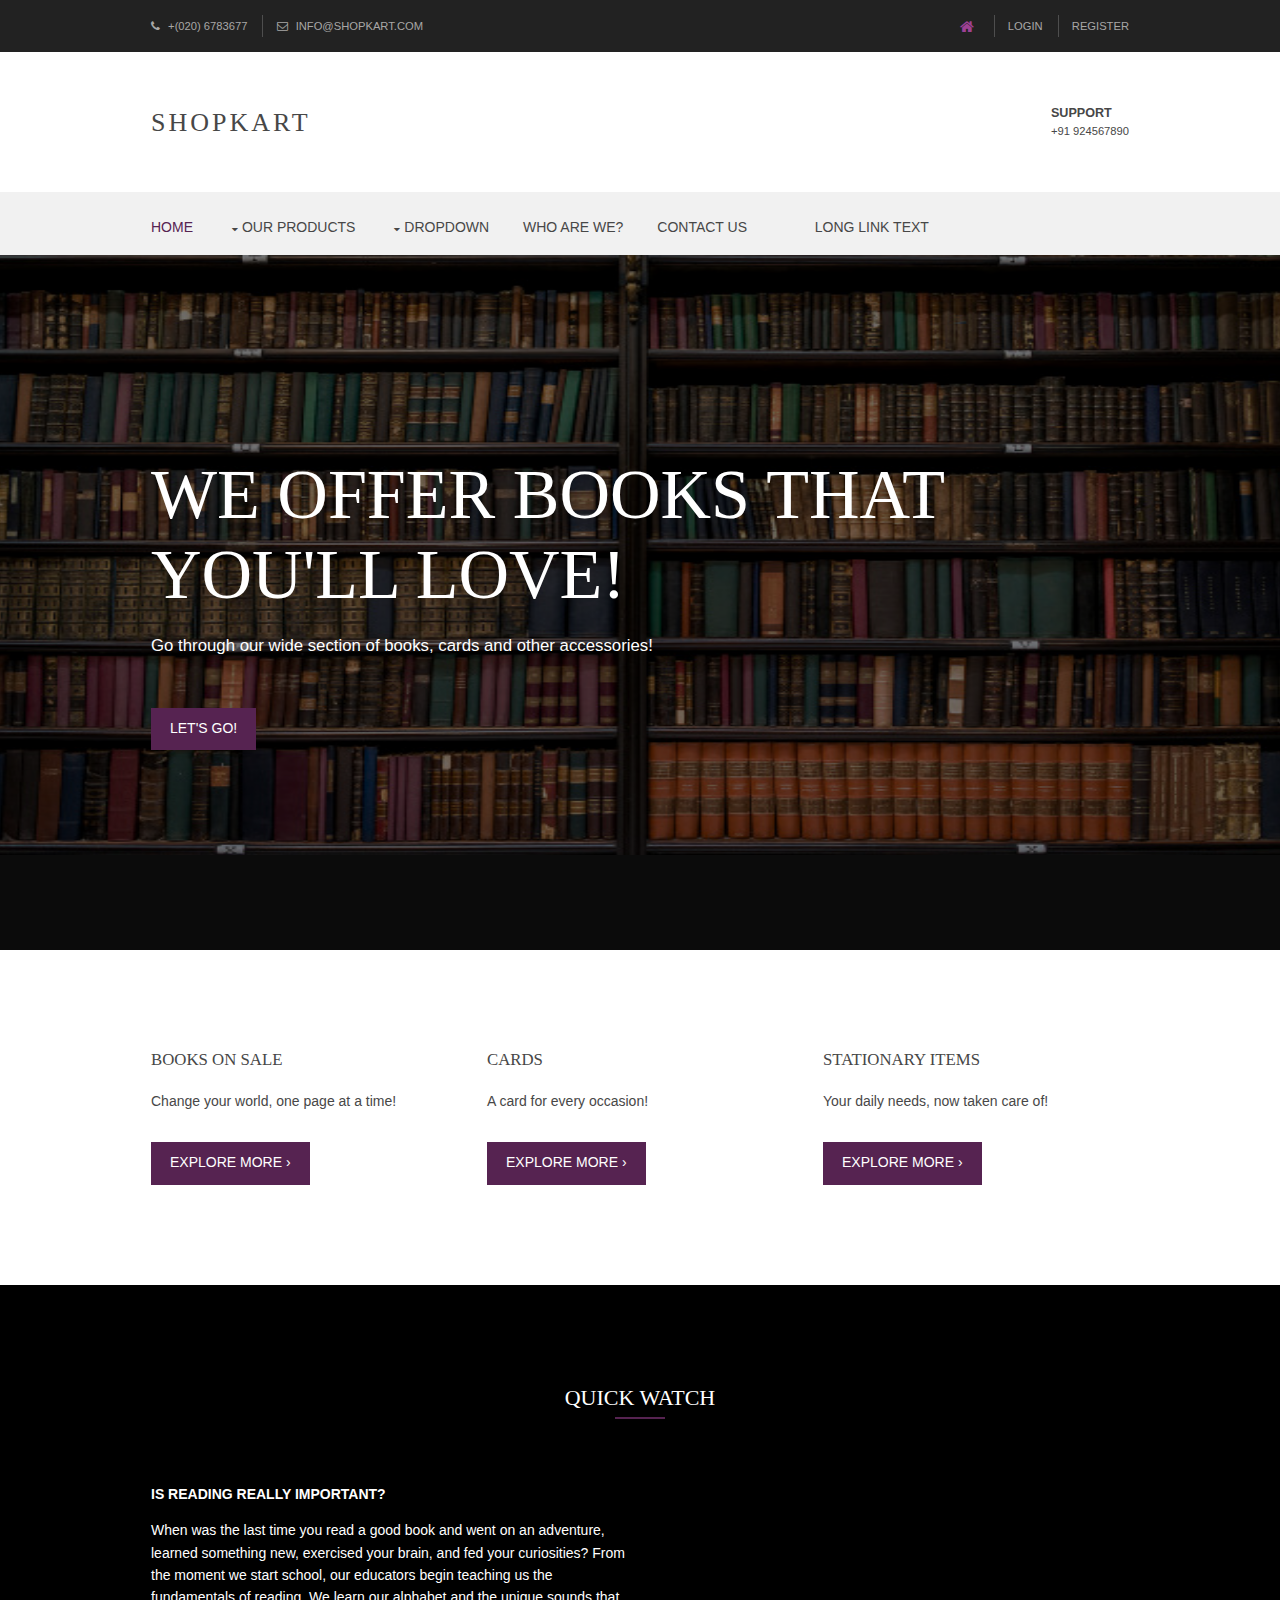
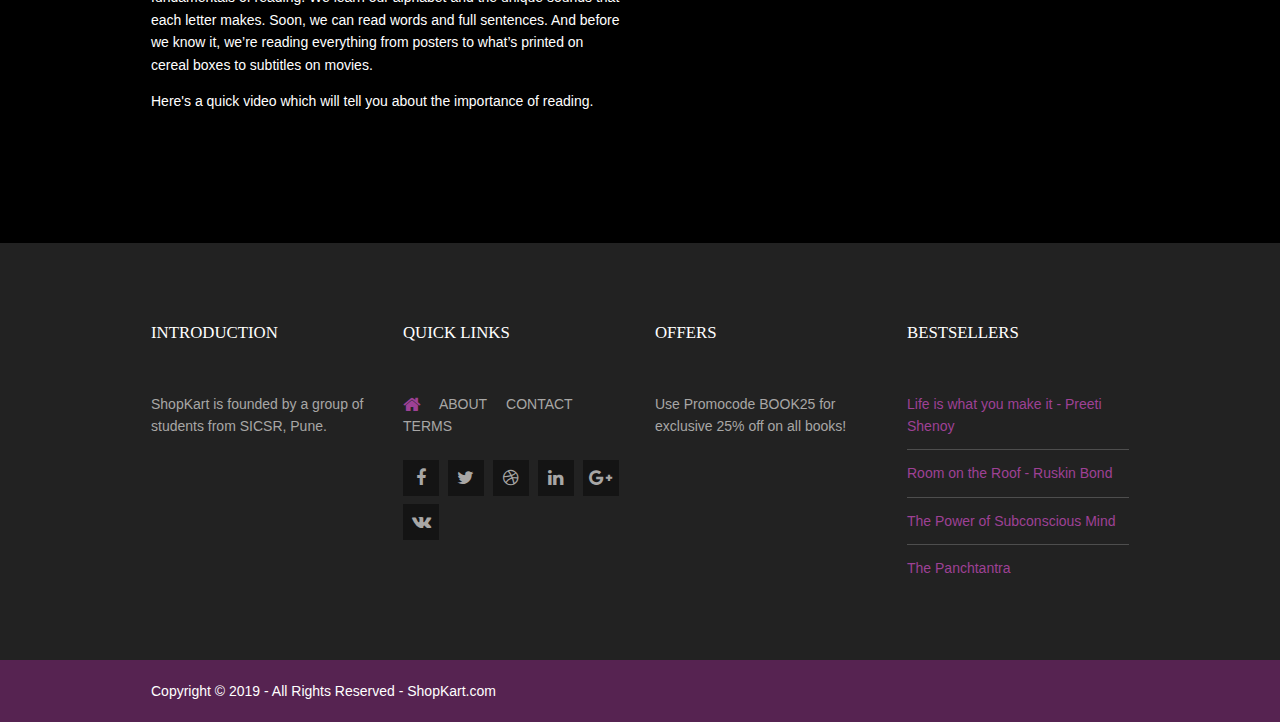
<file: FullStack/index.html>
<!DOCTYPE html>
<html lang="">
<head>
<title>SHOPKART</title>
<meta charset="utf-8">
<meta name="viewport" content="width=device-width, initial-scale=1.0, maximum-scale=1.0, user-scalable=no">
<link href="layout/styles/layout.css" rel="stylesheet" type="text/css" media="all">
</head>
<body id="top">


<div class="wrapper row0">
  <div id="topbar" class="hoc clear"> 
   
    <div class="fl_left">
      <ul>
        <li><i class="fa fa-phone"></i> +(020) 6783677</li>
        <li><i class="fa fa-envelope-o"></i> info@ShopKart.com</li>
      </ul>
    </div>
    <div class="fl_right">
      <ul>
        <li><a href="#"><i class="fa fa-lg fa-home"></i></a></li>
        <li><a href="#">Login</a></li>
        <li><a href="#">Register</a></li>
      </ul>
    </div>
    <!-- ################################################################################################ --> 
  </div>
</div>
<!-- ################################################################################################ --> 
<!-- ################################################################################################ --> 
<!-- ################################################################################################ -->
<div class="wrapper row1">
  <header id="header" class="hoc clear"> 
    <!-- ################################################################################################ -->
    <div id="logo" class="fl_left">
      <h1><a href="index.html">ShopKart</a></h1>
    </div>
    <div id="quickinfo" class="fl_right">
      <ul class="nospace inline">
        <li><strong>Support</strong><br>
          +91 924567890</li>
       
      </ul>
    </div>
    <!-- ################################################################################################ --> 
  </header>
</div>
<!-- ################################################################################################ --> 
<!-- ################################################################################################ --> 
<!-- ################################################################################################ -->
<div class="wrapper row2">
  <nav id="mainav" class="hoc clear"> 
    <!-- ################################################################################################ -->
    <ul class="clear">
      <li class="active"><a href="index.html">Home</a></li>
      <li><a class="drop" href="#">Our Products</a>
        <ul>
          <li><a href="pages/gallery.html"></a></li>
          <li><a href="pages/full-width.html">Birthday Cards</a></li>
          <li><a href="pages/sidebar-left.html">Books</a></li>
          <li><a href="pages/sidebar-right.html">Stationary</a></li>
        </ul>
      </li>
      <li><a class="drop" href="#">DropDown</a>
        <ul>
          <li><a href="#">Level 2</a></li>
          <li><a class="drop" href="#">Level 2 + Drop</a>
            <ul>
              <li><a href="#">Level 3</a></li>
              <li><a href="#">Level 3</a></li>
              <li><a href="#">Level 3</a></li>
            </ul>
          </li>
          <li><a href="#">Level 2</a></li>
        </ul>
      </li>
      <li><a href="#">Who are we?</a></li>
      <li><a href="#">Contact Us</a></li>
      <li><a href="#"></a></li>
      <li><a href="#">Long Link Text</a></li>
    </ul>
   
  </nav>
</div>

<div class="wrapper bgded overlay" style="background-image:url('images/demo/backgrounds/book.jpg');
background-size: 1300px 600px;">
  <article id="pageintro" class="hoc clear"> 
    <!-- ################################################################################################ -->
    <h3 class="heading">We offer books that you'll love!</h3>
    <p>Go through our wide section of books, cards and other accessories!</p>
    <footer><a class="btn" href="#">LET'S GO!</a></footer>
    <!-- ################################################################################################ --> 
  </article>
</div>

<div class="wrapper row3">
  <main class="hoc container clear"> 
    <!-- main body --> 
    
    <ul class="nospace group">
      <li class="one_third first">

          <h6 class="heading font-x1">BOOKS ON SALE</h6>
          <p class="btmspace-30">Change your world, one page at a time!</p>
          <footer><a class="btn" href="#">Explore More &rsaquo;</a></footer>
        </article>
      </li>
      <li class="one_third"> 
       
          <h6 class="heading font-x1"> CARDS</h6>
          <p class="btmspace-30">A card for every occasion!</p>
          <footer><a class="btn" href="#">Explore More &rsaquo;</a></footer>
        </article>
      </li>
      <li class="one_third">
        
          <h6 class="heading font-x1">STATIONARY ITEMS</h6>
          <p class="btmspace-30">Your daily needs, now taken care of! </p>
          <footer><a class="btn" href="#">Explore More &rsaquo;</a></footer>
        </article>
      </li>
    </ul>
   
    <!-- / main body -->
    <div class="clear"></div>
  </main>
</div>
<!-- ################################################################################################ --> 
<!-- ################################################################################################ --> 
<!-- ################################################################################################ -->
<div class="wrapper bgded overlay" style="background-image:url('images/demo/backgrounds/blackbg.png');">
  <section class="hoc container clear"> 
    <!-- ################################################################################################ -->
    <div class="sectiontitle">
      <h6 class="heading">QUICK WATCH</h6>
    </div>
    <div class="group">
      <div class="one_half first">
        <p><strong>IS READING REALLY IMPORTANT?</strong></p>
        <p>When was the last time you read a good book and went on an adventure, learned something new, exercised your brain, and fed your curiosities?

From the moment we start school, our educators begin teaching us the fundamentals of reading. We learn our alphabet and the unique sounds that each letter makes. Soon, we can read words and full sentences. 
And before we know it, we’re reading everything from posters to what’s printed on cereal boxes to subtitles on movies.</p>
        <p class="btmspace-30">Here's a quick video which will tell you about the importance of reading.</p>
      </div>
      <div class="one_half">
        
		<!--<iframe width="560" height="315" src="https://www.youtube.com/embed/ns4CQ7DxsnU" frameborder="0" allow="accelerometer; autoplay; encrypted-media; gyroscope; picture-in-picture" allowfullscreen></iframe>
     -->
        
      </div>
    </div>
   
  </section>
</div>


<div class="wrapper row4">
  <footer id="footer" class="hoc clear"> 
   
    <div class="one_quarter first">
      <h6 class="heading">INTRODUCTION</h6>
      <p>ShopKart is founded by a group of students from SICSR, Pune.</p>
    </div>
    <div class="one_quarter">
      <h6 class="heading">QUICK LINKS</h6>
      <nav>
        <ul class="nospace">
          <li><a href="index.html"><i class="fa fa-lg fa-home"></i></a></li>
          <li><a href="#">About</a></li>
          <li><a href="#">Contact</a></li>
          <li><a href="#">Terms</a></li>
         
        </ul>
      </nav>
      <ul class="faico clear">
        <li><a class="faicon-facebook" href="#"><i class="fa fa-facebook"></i></a></li>
        <li><a class="faicon-twitter" href="#"><i class="fa fa-twitter"></i></a></li>
        <li><a class="faicon-dribble" href="#"><i class="fa fa-dribbble"></i></a></li>
        <li><a class="faicon-linkedin" href="#"><i class="fa fa-linkedin"></i></a></li>
        <li><a class="faicon-google-plus" href="#"><i class="fa fa-google-plus"></i></a></li>
        <li><a class="faicon-vk" href="#"><i class="fa fa-vk"></i></a></li>
      </ul>
    </div>
    <div class="one_quarter">
      <h6 class="heading">OFFERS</h6>
      <article>
 
        <p>Use Promocode BOOK25 for exclusive 25% off on all books!</p>
      </article>
    </div>
    <div class="one_quarter">
      <h6 class="heading">BESTSELLERS</h6>
      <ul class="nospace linklist">
        <li><a href="#">Life is what you make it - Preeti Shenoy</a></li>
        <li><a href="#"> Room on the Roof - Ruskin Bond</a></li>
        <li><a href="#">The Power of Subconscious Mind</a></li>
        <li><a href="#">The Panchtantra</a></li>
      </ul>
    </div>
   
  </footer>
</div>

<div class="wrapper row5">
  <div id="copyright" class="hoc clear"> 
    <!-- ################################################################################################ -->
    <p class="fl_left">Copyright &copy; 2019 - All Rights Reserved - <a href="#">ShopKart.com</a></p>
    <!-- ################################################################################################ --> 
  </div>
</div>
<!-- ################################################################################################ --> 
<!-- ################################################################################################ --> 
<!-- ################################################################################################ --> 
<a id="backtotop" href="#top"><i class="fa fa-chevron-up"></i></a> 
<!-- JAVASCRIPTS --> 
<script src="layout/scripts/jquery.min.js"></script>
<script src="layout/scripts/jquery.backtotop.js"></script>
<script src="layout/scripts/jquery.mobilemenu.js"></script>
</body>
</html>
</file>
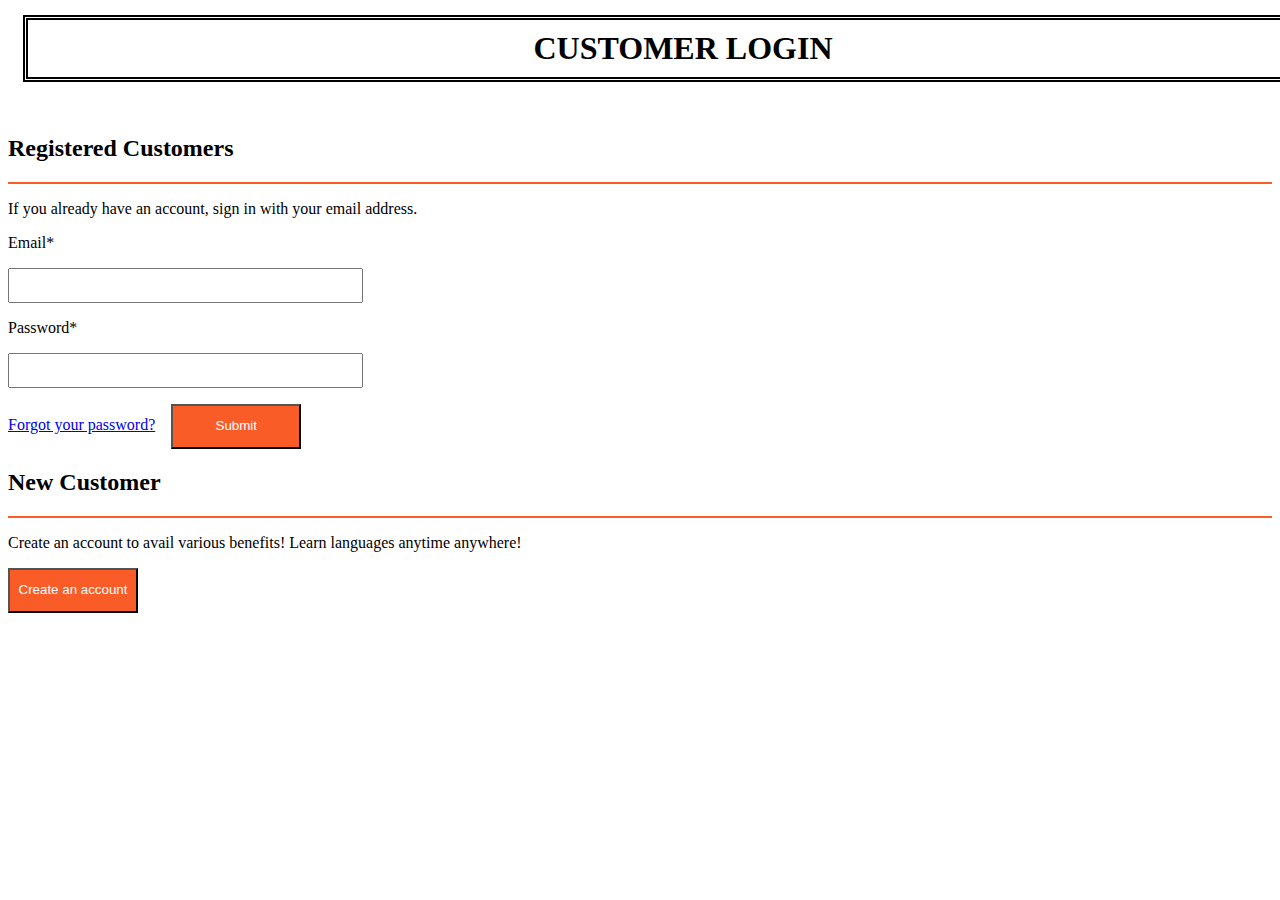
<file: FullStack/Log.html>
<html>
<head>
<title> Log in </title>
<script src=""></script>
<style type="text/CSS">
h1.cust{width:1290px; padding:10px; border:black double 5px; margin:15px;}
#email[font-size:120%;}
#para1{color: #f95c27}

a: link{color: #f95c27; text-decoration:none;}
a: visited{color: #f95c27; text-decoration:none;}
a: hover{color: #000000; text-decoration:none;}
a: active{color: #f95c27; text-decoration:none;}
</style>
</head>
<body>
<form action="/customerlogin" method="POST" name="f1">

<h1 class="cust"> <center> CUSTOMER LOGIN </center></h1><br>
<h2 id="regis"> Registered Customers </h2><hr color=#f95c27>
<p> If you already have an account, sign in with your email address.</p>
<p id="email"> Email*<br></p>
<input type="email" name="txt1" size="40" height="40" style="width:355px; padding:8px;" required>

<p id="password"> Password*<br></p>
<input type="password" name="txt2" size="40" height="40" style="width:355px; padding:8px;" required>
<p id="para1"><a href="#"> Forgot your password?</a>&nbsp; &nbsp; <input type="button" value="Submit" onclick="log()"
style="width: 130px; height: 45px; line-height: 20px; padding-bottom: 2px; vertical-align: middle; color: white; background-color: #f95c27;">

<h2 id="regis"> New Customer </h2><hr color=#f95c27>
<p> Create an account to avail various benefits! Learn languages anytime anywhere! </p>
<a href="Log_In.html">
<input type="button" value="Create an account" 
style="width: 130px; height: 45px; line-height: 20px; padding-bottom: 2px; vertical-align: middle; color: white; background-color: #f95c27;">
</a>
</form>
</body>
</html>
</file>
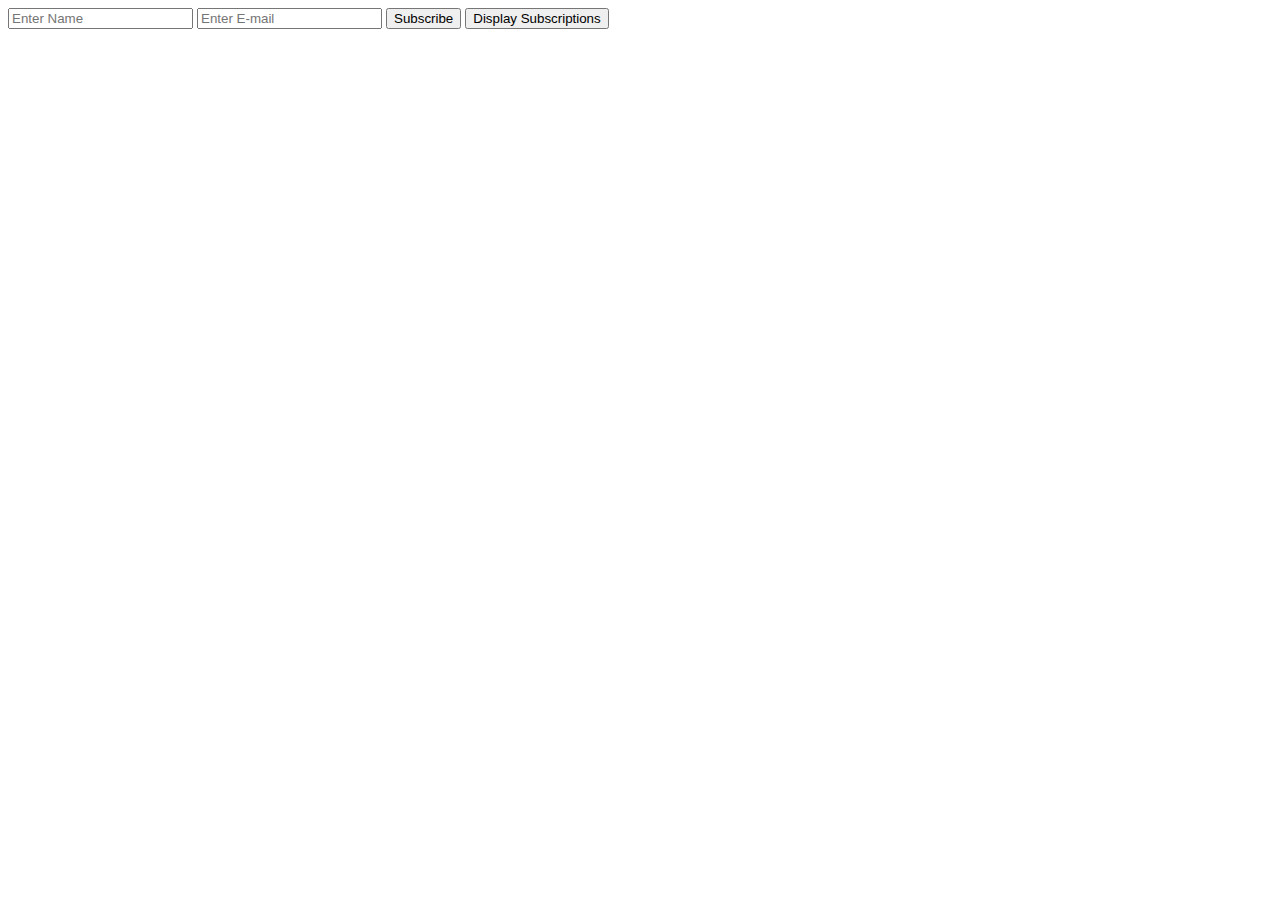
<file: FullStack/Newsletter.html>
<html>
<head>
<title> Newsletter </title>
<script type="text/javascript">
b=new Array()
i=0
function addRec()
  {
     b[i]=new Array(2) 
	 b[i][0]=document.f1.no1.value
	 b[i][1]=document.f1.no2.value
	 i++
	 document.f1.no1.value=""
	 document.f1.no2.value=""
   }

function disp()
{
   document.write("<table border=1><tr><td>Name</td><td>E-mail Address</td>")
   for (i=0;i<b.length;i++)
      {
	     document.write("<tr>")
	   	 
          for(j=0;j<2;j++)
             {
                document.write("<td>"+b[i][j]+"</td>")
             }
            document.write("<tr>")
      }
 document.write("</table>")	  
}   
function empty()
{
   name=document.f1.no1.value
   email=document.f1.no2.value
   if((name=="") && (email==""))
        alert("Both the fields are mandatory")
}
</script>
</head>
<body>
<form name="f1">
<input type="text" name="no1" placeholder="Enter Name" onblur="empty()">
<input type="email" name="no2" placeholder="Enter E-mail" onblur="empty()">
<input type="button" value="Subscribe" onclick="addRec()">
<input type="button" value="Display Subscriptions" onclick="disp()">
</form>
</body>
</html>
</file>
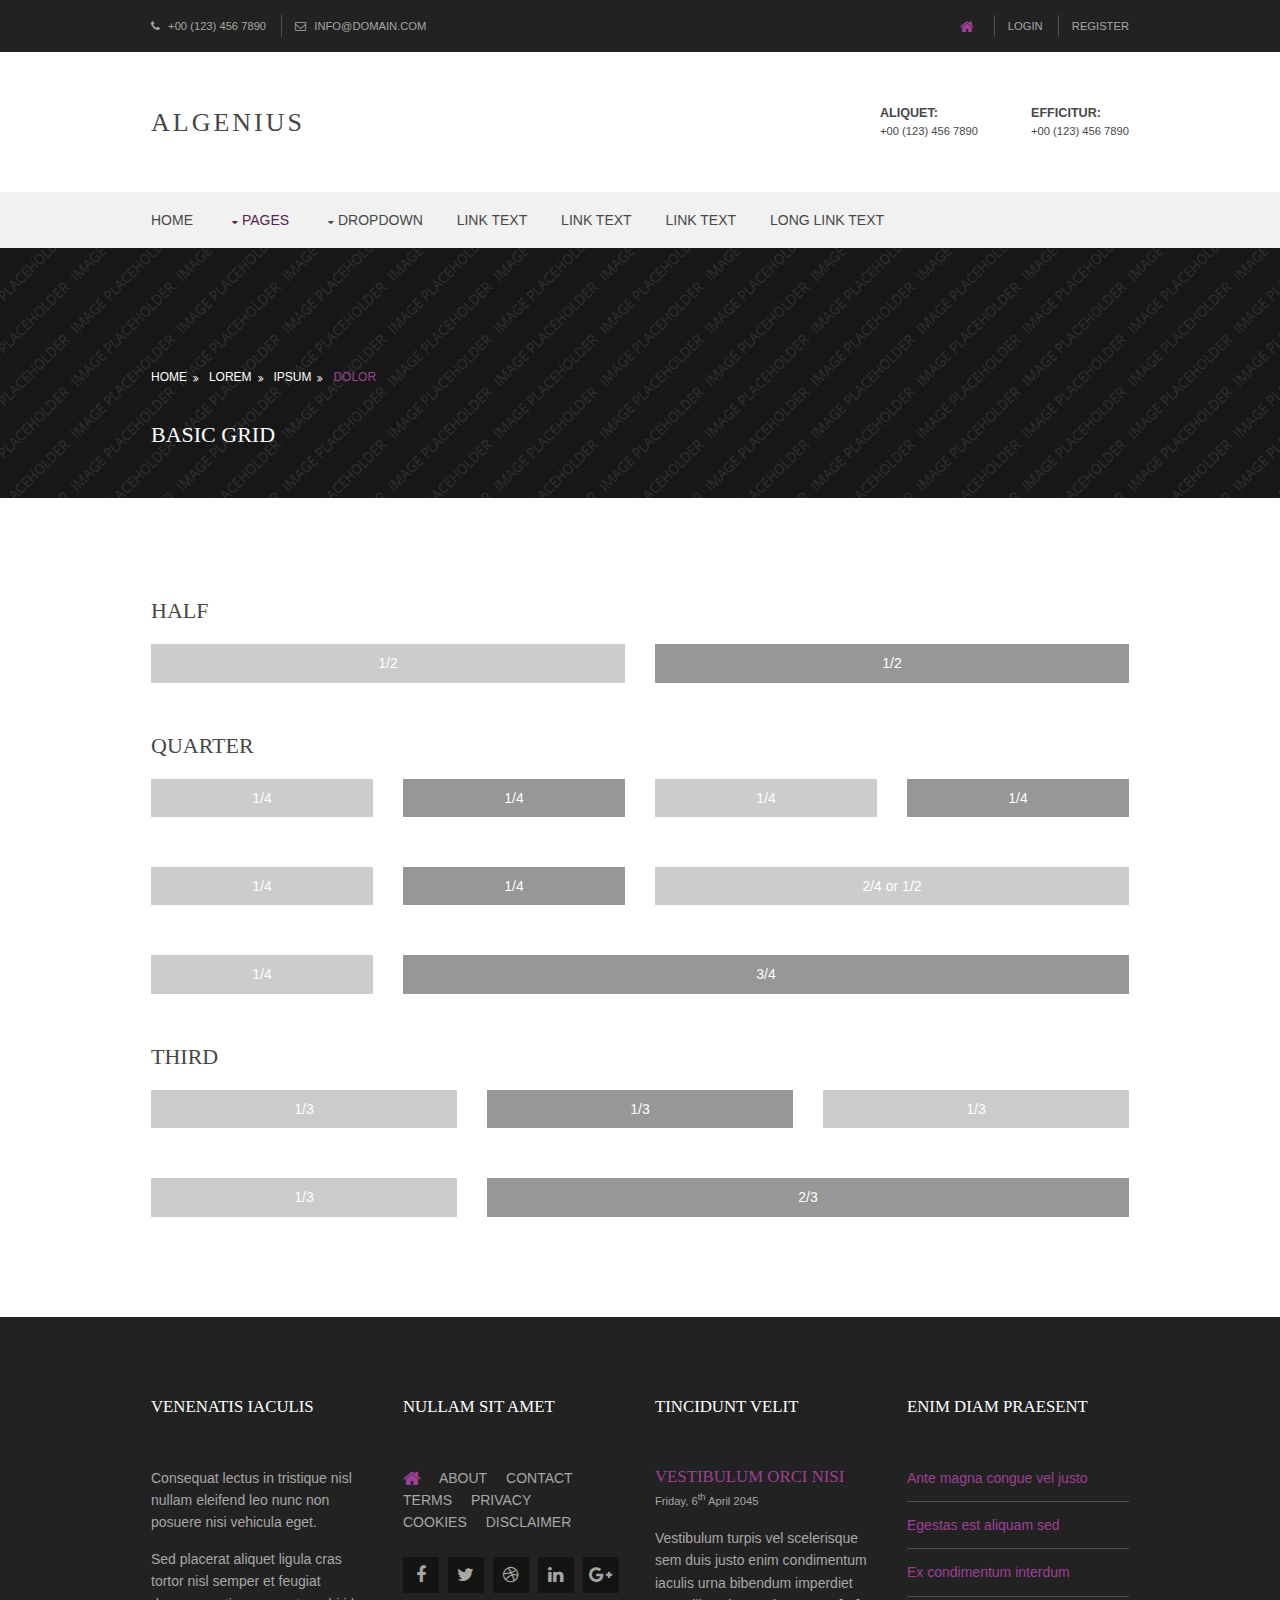
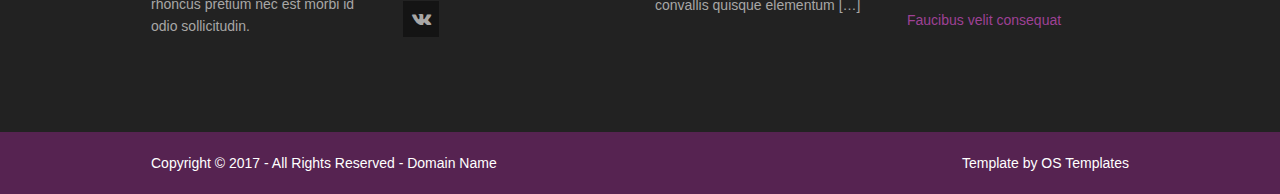
<file: FullStack/pages/basic-grid.html>
<!DOCTYPE html>
<!--
Template Name: Algenius
Author: <a href="http://www.os-templates.com/">OS Templates</a>
Author URI: http://www.os-templates.com/
Licence: Free to use under our free template licence terms
Licence URI: http://www.os-templates.com/template-terms
-->
<html lang="">
<head>
<title>Algenius | Pages | Basic Grid</title>
<meta charset="utf-8">
<meta name="viewport" content="width=device-width, initial-scale=1.0, maximum-scale=1.0, user-scalable=no">
<link href="../layout/styles/layout.css" rel="stylesheet" type="text/css" media="all">
<style type="text/css">
/* DEMO ONLY */
.container .demo{text-align:center;}
.container .demo div{padding:8px 0;}
.container .demo div:nth-child(odd){color:#FFFFFF; background:#CCCCCC;}
.container .demo div:nth-child(even){color:#FFFFFF; background:#979797;}
@media screen and (max-width:900px){.container .demo div{margin-bottom:0;}}
/* DEMO ONLY */
</style>
</head>
<body id="top">
<!-- ################################################################################################ --> 
<!-- ################################################################################################ --> 
<!-- ################################################################################################ -->
<div class="wrapper row0">
  <div id="topbar" class="hoc clear"> 
    <!-- ################################################################################################ -->
    <div class="fl_left">
      <ul>
        <li><i class="fa fa-phone"></i> +00 (123) 456 7890</li>
        <li><i class="fa fa-envelope-o"></i> info@domain.com</li>
      </ul>
    </div>
    <div class="fl_right">
      <ul>
        <li><a href="#"><i class="fa fa-lg fa-home"></i></a></li>
        <li><a href="#">Login</a></li>
        <li><a href="#">Register</a></li>
      </ul>
    </div>
    <!-- ################################################################################################ --> 
  </div>
</div>
<!-- ################################################################################################ --> 
<!-- ################################################################################################ --> 
<!-- ################################################################################################ -->
<div class="wrapper row1">
  <header id="header" class="hoc clear"> 
    <!-- ################################################################################################ -->
    <div id="logo" class="fl_left">
      <h1><a href="../index.html">Algenius</a></h1>
    </div>
    <div id="quickinfo" class="fl_right">
      <ul class="nospace inline">
        <li><strong>Aliquet:</strong><br>
          +00 (123) 456 7890</li>
        <li><strong>Efficitur:</strong><br>
          +00 (123) 456 7890</li>
      </ul>
    </div>
    <!-- ################################################################################################ --> 
  </header>
</div>
<!-- ################################################################################################ --> 
<!-- ################################################################################################ --> 
<!-- ################################################################################################ -->
<div class="wrapper row2">
  <nav id="mainav" class="hoc clear"> 
    <!-- ################################################################################################ -->
    <ul class="clear">
      <li><a href="../index.html">Home</a></li>
      <li class="active"><a class="drop" href="#">Pages</a>
        <ul>
          <li><a href="gallery.html">Gallery</a></li>
          <li><a href="full-width.html">Full Width</a></li>
          <li><a href="sidebar-left.html">Sidebar Left</a></li>
          <li><a href="sidebar-right.html">Sidebar Right</a></li>
          <li class="active"><a href="basic-grid.html">Basic Grid</a></li>
        </ul>
      </li>
      <li><a class="drop" href="#">Dropdown</a>
        <ul>
          <li><a href="#">Level 2</a></li>
          <li><a class="drop" href="#">Level 2 + Drop</a>
            <ul>
              <li><a href="#">Level 3</a></li>
              <li><a href="#">Level 3</a></li>
              <li><a href="#">Level 3</a></li>
            </ul>
          </li>
          <li><a href="#">Level 2</a></li>
        </ul>
      </li>
      <li><a href="#">Link Text</a></li>
      <li><a href="#">Link Text</a></li>
      <li><a href="#">Link Text</a></li>
      <li><a href="#">Long Link Text</a></li>
    </ul>
    <!-- ################################################################################################ --> 
  </nav>
</div>
<!-- ################################################################################################ --> 
<!-- ################################################################################################ --> 
<!-- ################################################################################################ -->
<div class="wrapper bgded overlay" style="background-image:url('../images/demo/backgrounds/01.png');">
  <section id="breadcrumb" class="hoc clear"> 
    <!-- ################################################################################################ -->
    <ul>
      <li><a href="#">Home</a></li>
      <li><a href="#">Lorem</a></li>
      <li><a href="#">Ipsum</a></li>
      <li><a href="#">Dolor</a></li>
    </ul>
    <!-- ################################################################################################ -->
    <h6 class="heading">Basic Grid</h6>
    <!-- ################################################################################################ --> 
  </section>
</div>
<!-- ################################################################################################ --> 
<!-- ################################################################################################ --> 
<!-- ################################################################################################ -->
<div class="wrapper row3">
  <main class="hoc container clear"> 
    <!-- main body --> 
    <!-- ################################################################################################ -->
    <div class="content"> 
      <!-- ################################################################################################ -->
      <h2>Half</h2>
      <!-- ################################################################################################ -->
      <div class="group btmspace-50 demo">
        <div class="one_half first">1/2</div>
        <div class="one_half">1/2</div>
      </div>
      <!-- ################################################################################################ -->
      <h2>Quarter</h2>
      <!-- ################################################################################################ -->
      <div class="group btmspace-50 demo">
        <div class="one_quarter first">1/4</div>
        <div class="one_quarter">1/4</div>
        <div class="one_quarter">1/4</div>
        <div class="one_quarter">1/4</div>
      </div>
      <div class="group btmspace-50 demo">
        <div class="one_quarter first">1/4</div>
        <div class="one_quarter">1/4</div>
        <div class="two_quarter">2/4 or 1/2</div>
      </div>
      <div class="group btmspace-50 demo">
        <div class="one_quarter first">1/4</div>
        <div class="three_quarter">3/4</div>
      </div>
      <!-- ################################################################################################ -->
      <h2>Third</h2>
      <!-- ################################################################################################ -->
      <div class="group btmspace-50 demo">
        <div class="one_third first">1/3</div>
        <div class="one_third">1/3</div>
        <div class="one_third">1/3</div>
      </div>
      <div class="group demo">
        <div class="one_third first">1/3</div>
        <div class="two_third">2/3</div>
      </div>
      <!-- ################################################################################################ --> 
    </div>
    <!-- ################################################################################################ --> 
    <!-- / main body -->
    <div class="clear"></div>
  </main>
</div>
<!-- ################################################################################################ --> 
<!-- ################################################################################################ --> 
<!-- ################################################################################################ -->
<div class="wrapper row4">
  <footer id="footer" class="hoc clear"> 
    <!-- ################################################################################################ -->
    <div class="one_quarter first">
      <h6 class="heading">Venenatis iaculis</h6>
      <p>Consequat lectus in tristique nisl nullam eleifend leo nunc non posuere nisi vehicula eget.</p>
      <p>Sed placerat aliquet ligula cras tortor nisl semper et feugiat rhoncus pretium nec est morbi id odio sollicitudin.</p>
    </div>
    <div class="one_quarter">
      <h6 class="heading">Nullam sit amet</h6>
      <nav>
        <ul class="nospace">
          <li><a href="../index.html"><i class="fa fa-lg fa-home"></i></a></li>
          <li><a href="#">About</a></li>
          <li><a href="#">Contact</a></li>
          <li><a href="#">Terms</a></li>
          <li><a href="#">Privacy</a></li>
          <li><a href="#">Cookies</a></li>
          <li><a href="#">Disclaimer</a></li>
        </ul>
      </nav>
      <ul class="faico clear">
        <li><a class="faicon-facebook" href="#"><i class="fa fa-facebook"></i></a></li>
        <li><a class="faicon-twitter" href="#"><i class="fa fa-twitter"></i></a></li>
        <li><a class="faicon-dribble" href="#"><i class="fa fa-dribbble"></i></a></li>
        <li><a class="faicon-linkedin" href="#"><i class="fa fa-linkedin"></i></a></li>
        <li><a class="faicon-google-plus" href="#"><i class="fa fa-google-plus"></i></a></li>
        <li><a class="faicon-vk" href="#"><i class="fa fa-vk"></i></a></li>
      </ul>
    </div>
    <div class="one_quarter">
      <h6 class="heading">Tincidunt velit</h6>
      <article>
        <h2 class="nospace font-x1"><a href="#">Vestibulum orci nisi</a></h2>
        <time class="font-xs" datetime="2045-04-06">Friday, 6<sup>th</sup> April 2045</time>
        <p>Vestibulum turpis vel scelerisque sem duis justo enim condimentum iaculis urna bibendum imperdiet convallis quisque elementum [&hellip;]</p>
      </article>
    </div>
    <div class="one_quarter">
      <h6 class="heading">Enim diam praesent</h6>
      <ul class="nospace linklist">
        <li><a href="#">Ante magna congue vel justo</a></li>
        <li><a href="#">Egestas est aliquam sed</a></li>
        <li><a href="#">Ex condimentum interdum</a></li>
        <li><a href="#">Faucibus velit consequat</a></li>
      </ul>
    </div>
    <!-- ################################################################################################ --> 
  </footer>
</div>
<!-- ################################################################################################ --> 
<!-- ################################################################################################ --> 
<!-- ################################################################################################ -->
<div class="wrapper row5">
  <div id="copyright" class="hoc clear"> 
    <!-- ################################################################################################ -->
    <p class="fl_left">Copyright &copy; 2017 - All Rights Reserved - <a href="#">Domain Name</a></p>
    <p class="fl_right">Template by <a target="_blank" href="http://www.os-templates.com/" title="Free Website Templates">OS Templates</a></p>
    <!-- ################################################################################################ --> 
  </div>
</div>
<!-- ################################################################################################ --> 
<!-- ################################################################################################ --> 
<!-- ################################################################################################ --> 
<a id="backtotop" href="#top"><i class="fa fa-chevron-up"></i></a> 
<!-- JAVASCRIPTS --> 
<script src="../layout/scripts/jquery.min.js"></script>
<script src="../layout/scripts/jquery.backtotop.js"></script>
<script src="../layout/scripts/jquery.mobilemenu.js"></script>
</body>
</html>
</file>
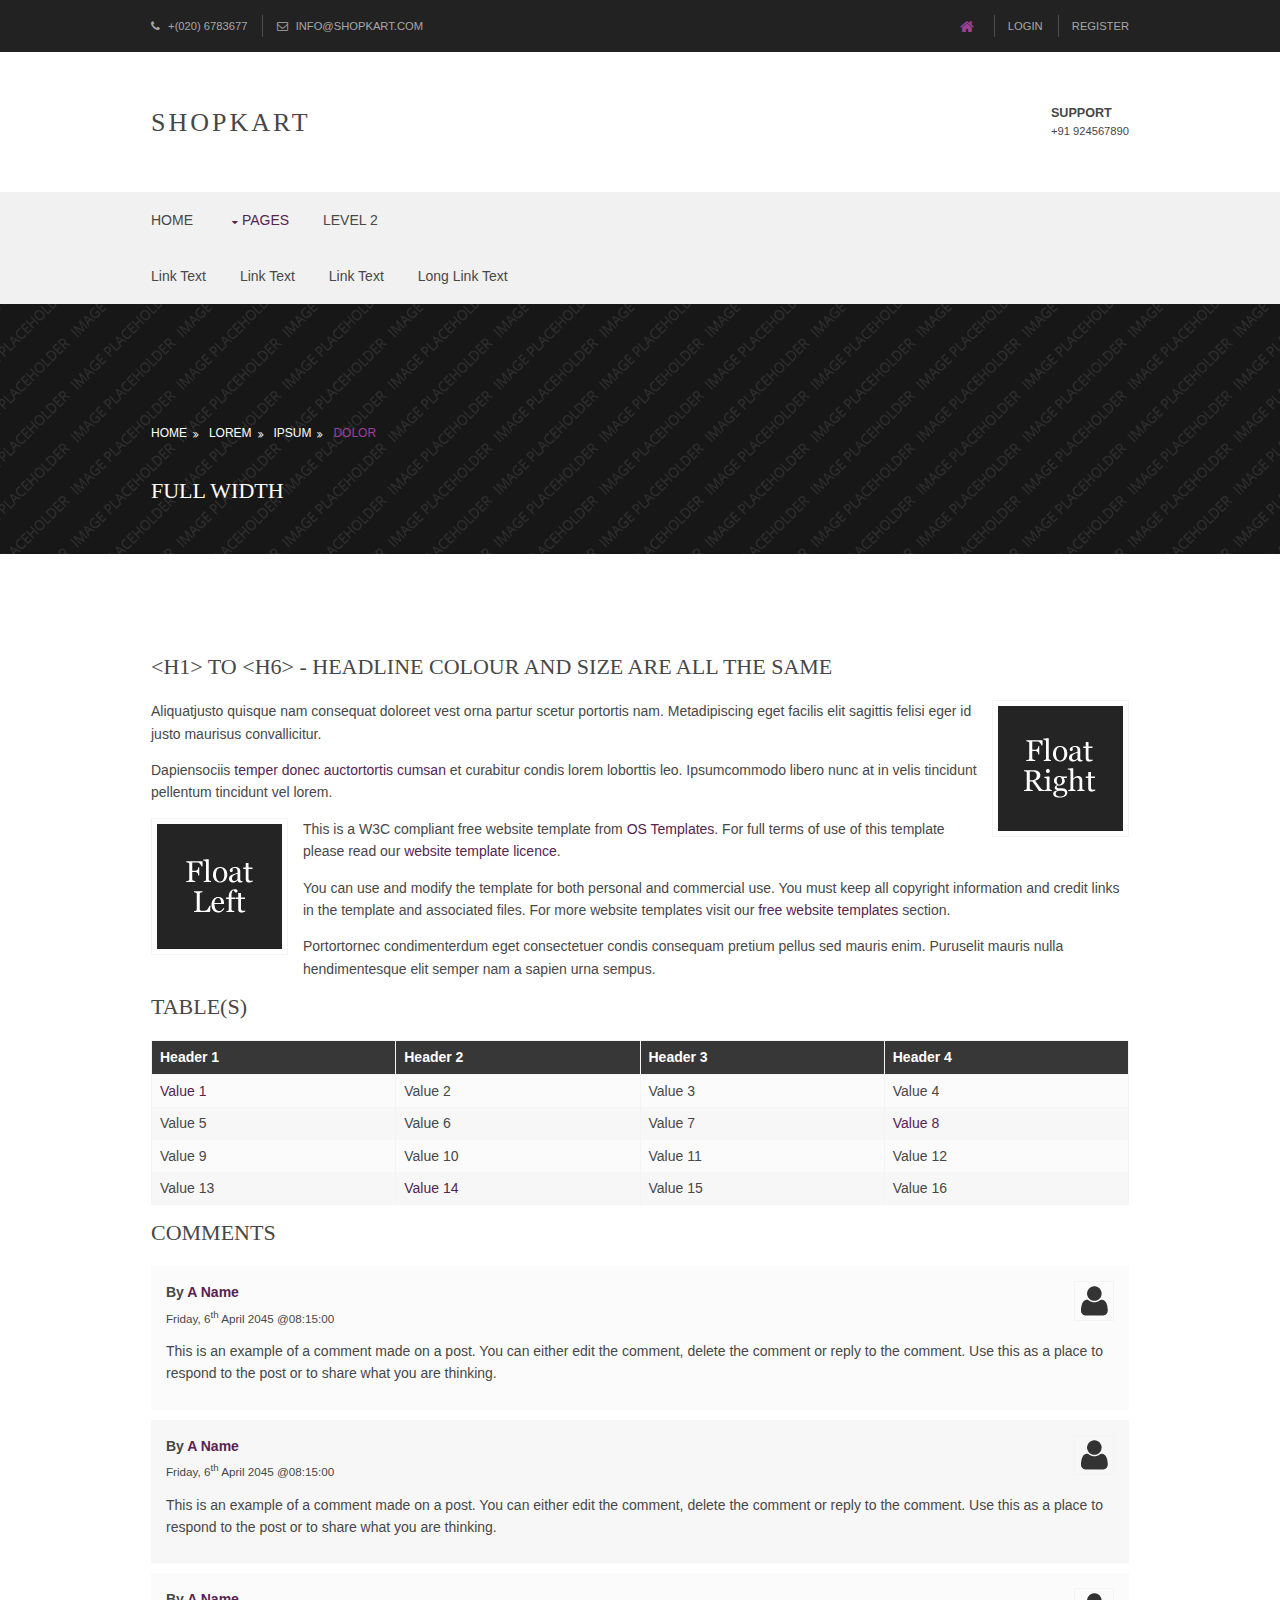
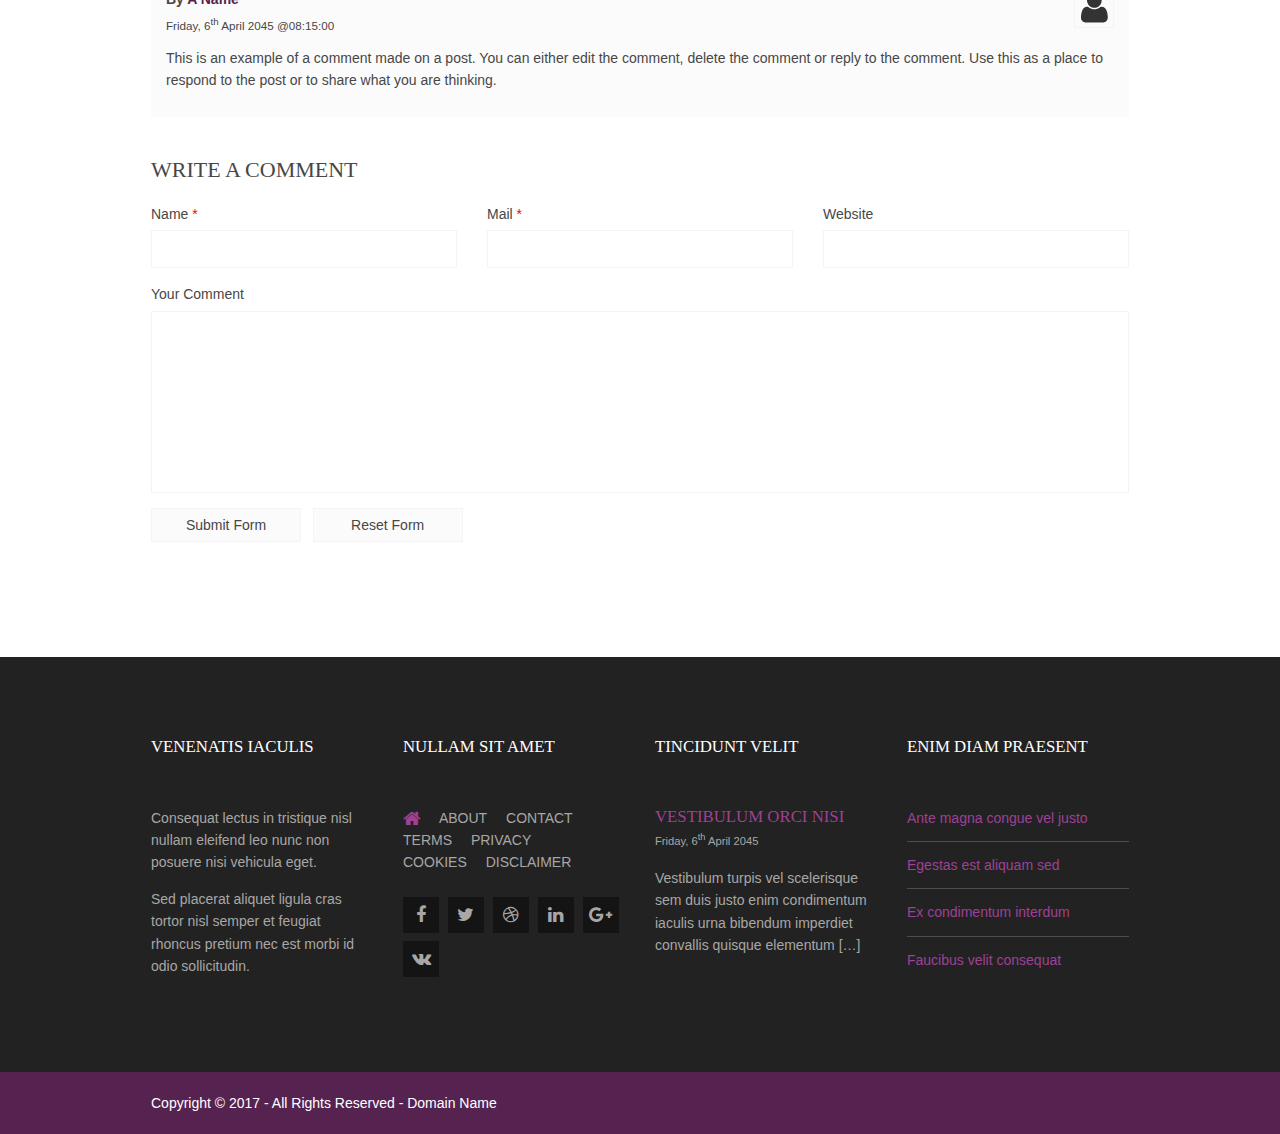
<file: FullStack/pages/full-width.html>
<!DOCTYPE html>

<html lang="">
<head>
<title>Products Gallery</title>
<meta charset="utf-8">
<meta name="viewport" content="width=device-width, initial-scale=1.0, maximum-scale=1.0, user-scalable=no">
<link href="../layout/styles/layout.css" rel="stylesheet" type="text/css" media="all">
</head>
<body id="top">

<div class="wrapper row0">
  <div id="topbar" class="hoc clear"> 
    <div class="fl_left">
      <ul>
        <li><i class="fa fa-phone"></i>  +(020) 6783677</li>
        <li><i class="fa fa-envelope-o"></i> info@ShopKart.com</li>
      </ul>
    </div>
    <div class="fl_right">
      <ul>
        <li><a href="#"><i class="fa fa-lg fa-home"></i></a></li>
        <li><a href="#">Login</a></li>
        <li><a href="#">Register</a></li>
      </ul>
    </div>
   
  </div>
</div>

<div class="wrapper row1">
  <header id="header" class="hoc clear"> 
    <div id="logo" class="fl_left">
      <h1><a href="../index.html">SHOPKART</a></h1>
    </div>
    <div id="quickinfo" class="fl_right">
      <ul class="nospace inline">
        <li><strong>Support</strong><br>
          +91 924567890</li>
        
      </ul>
    </div>
    
  </header>
</div>

<div class="wrapper row2">
  <nav id="mainav" class="hoc clear"> 
    <ul class="clear">
      <li><a href="../index.html">Home</a></li>
      <li class="active"><a class="drop" href="#">Pages</a>
        <ul>
          <li><a href="gallery.html">Gallery</a></li>
          <li class="active"><a href="full-width.html">Birthday Cards</a></li>
          <li><a href="sidebar-left.html">Books</a></li>
          <li><a href="sidebar-right.html">Stationary</a></li>
        </ul>
      </li>
      
          <li><a href="#">Level 2</a></li>
        </ul>
      </li>
      <li><a href="#">Link Text</a></li>
      <li><a href="#">Link Text</a></li>
      <li><a href="#">Link Text</a></li>
      <li><a href="#">Long Link Text</a></li>
    </ul>
  </nav>
</div>
<div class="wrapper bgded overlay" style="background-image:url('../images/demo/backgrounds/01.png');">
  <section id="breadcrumb" class="hoc clear"> 
    <ul>
      <li><a href="#">Home</a></li>
      <li><a href="#">Lorem</a></li>
      <li><a href="#">Ipsum</a></li>
      <li><a href="#">Dolor</a></li>
    </ul>
    <h6 class="heading">Full Width</h6>
  </section>
</div>
<div class="wrapper row3">
  <main class="hoc container clear"> 
    <!-- main body -->
    <div class="content">
      <h1>&lt;h1&gt; to &lt;h6&gt; - Headline Colour and Size Are All The Same</h1>
      <img class="imgr borderedbox inspace-5" src="../images/demo/imgr.gif" alt="">
      <p>Aliquatjusto quisque nam consequat doloreet vest orna partur scetur portortis nam. Metadipiscing eget facilis elit sagittis felisi eger id justo maurisus convallicitur.</p>
      <p>Dapiensociis <a href="#">temper donec auctortortis cumsan</a> et curabitur condis lorem loborttis leo. Ipsumcommodo libero nunc at in velis tincidunt pellentum tincidunt vel lorem.</p>
      <img class="imgl borderedbox inspace-5" src="../images/demo/imgl.gif" alt="">
      <p>This is a W3C compliant free website template from <a href="http://www.os-templates.com/" title="Free Website Templates">OS Templates</a>. For full terms of use of this template please read our <a href="http://www.os-templates.com/template-terms">website template licence</a>.</p>
      <p>You can use and modify the template for both personal and commercial use. You must keep all copyright information and credit links in the template and associated files. For more website templates visit our <a href="http://www.os-templates.com/">free website templates</a> section.</p>
      <p>Portortornec condimenterdum eget consectetuer condis consequam pretium pellus sed mauris enim. Puruselit mauris nulla hendimentesque elit semper nam a sapien urna sempus.</p>
      <h1>Table(s)</h1>
      <div class="scrollable">
        <table>
          <thead>
            <tr>
              <th>Header 1</th>
              <th>Header 2</th>
              <th>Header 3</th>
              <th>Header 4</th>
            </tr>
          </thead>
          <tbody>
            <tr>
              <td><a href="#">Value 1</a></td>
              <td>Value 2</td>
              <td>Value 3</td>
              <td>Value 4</td>
            </tr>
            <tr>
              <td>Value 5</td>
              <td>Value 6</td>
              <td>Value 7</td>
              <td><a href="#">Value 8</a></td>
            </tr>
            <tr>
              <td>Value 9</td>
              <td>Value 10</td>
              <td>Value 11</td>
              <td>Value 12</td>
            </tr>
            <tr>
              <td>Value 13</td>
              <td><a href="#">Value 14</a></td>
              <td>Value 15</td>
              <td>Value 16</td>
            </tr>
          </tbody>
        </table>
      </div>
      <div id="comments">
        <h2>Comments</h2>
        <ul>
          <li>
            <article>
              <header>
                <figure class="avatar"><img src="../images/demo/avatar.png" alt=""></figure>
                <address>
                By <a href="#">A Name</a>
                </address>
                <time datetime="2045-04-06T08:15+00:00">Friday, 6<sup>th</sup> April 2045 @08:15:00</time>
              </header>
              <div class="comcont">
                <p>This is an example of a comment made on a post. You can either edit the comment, delete the comment or reply to the comment. Use this as a place to respond to the post or to share what you are thinking.</p>
              </div>
            </article>
          </li>
          <li>
            <article>
              <header>
                <figure class="avatar"><img src="../images/demo/avatar.png" alt=""></figure>
                <address>
                By <a href="#">A Name</a>
                </address>
                <time datetime="2045-04-06T08:15+00:00">Friday, 6<sup>th</sup> April 2045 @08:15:00</time>
              </header>
              <div class="comcont">
                <p>This is an example of a comment made on a post. You can either edit the comment, delete the comment or reply to the comment. Use this as a place to respond to the post or to share what you are thinking.</p>
              </div>
            </article>
          </li>
          <li>
            <article>
              <header>
                <figure class="avatar"><img src="../images/demo/avatar.png" alt=""></figure>
                <address>
                By <a href="#">A Name</a>
                </address>
                <time datetime="2045-04-06T08:15+00:00">Friday, 6<sup>th</sup> April 2045 @08:15:00</time>
              </header>
              <div class="comcont">
                <p>This is an example of a comment made on a post. You can either edit the comment, delete the comment or reply to the comment. Use this as a place to respond to the post or to share what you are thinking.</p>
              </div>
            </article>
          </li>
        </ul>
        <h2>Write A Comment</h2>
        <form action="#" method="post">
          <div class="one_third first">
            <label for="name">Name <span>*</span></label>
            <input type="text" name="name" id="name" value="" size="22" required>
          </div>
          <div class="one_third">
            <label for="email">Mail <span>*</span></label>
            <input type="email" name="email" id="email" value="" size="22" required>
          </div>
          <div class="one_third">
            <label for="url">Website</label>
            <input type="url" name="url" id="url" value="" size="22">
          </div>
          <div class="block clear">
            <label for="comment">Your Comment</label>
            <textarea name="comment" id="comment" cols="25" rows="10"></textarea>
          </div>
          <div>
            <input type="submit" name="submit" value="Submit Form">
            &nbsp;
            <input type="reset" name="reset" value="Reset Form">
          </div>
        </form>
      </div>
    </div>
    <div class="clear"></div>
  </main>
</div>
<div class="wrapper row4">
  <footer id="footer" class="hoc clear">
    <div class="one_quarter first">
      <h6 class="heading">Venenatis iaculis</h6>
      <p>Consequat lectus in tristique nisl nullam eleifend leo nunc non posuere nisi vehicula eget.</p>
      <p>Sed placerat aliquet ligula cras tortor nisl semper et feugiat rhoncus pretium nec est morbi id odio sollicitudin.</p>
    </div>
    <div class="one_quarter">
      <h6 class="heading">Nullam sit amet</h6>
      <nav>
        <ul class="nospace">
          <li><a href="../index.html"><i class="fa fa-lg fa-home"></i></a></li>
          <li><a href="#">About</a></li>
          <li><a href="#">Contact</a></li>
          <li><a href="#">Terms</a></li>
          <li><a href="#">Privacy</a></li>
          <li><a href="#">Cookies</a></li>
          <li><a href="#">Disclaimer</a></li>
        </ul>
      </nav>
      <ul class="faico clear">
        <li><a class="faicon-facebook" href="#"><i class="fa fa-facebook"></i></a></li>
        <li><a class="faicon-twitter" href="#"><i class="fa fa-twitter"></i></a></li>
        <li><a class="faicon-dribble" href="#"><i class="fa fa-dribbble"></i></a></li>
        <li><a class="faicon-linkedin" href="#"><i class="fa fa-linkedin"></i></a></li>
        <li><a class="faicon-google-plus" href="#"><i class="fa fa-google-plus"></i></a></li>
        <li><a class="faicon-vk" href="#"><i class="fa fa-vk"></i></a></li>
      </ul>
    </div>
    <div class="one_quarter">
      <h6 class="heading">Tincidunt velit</h6>
      <article>
        <h2 class="nospace font-x1"><a href="#">Vestibulum orci nisi</a></h2>
        <time class="font-xs" datetime="2045-04-06">Friday, 6<sup>th</sup> April 2045</time>
        <p>Vestibulum turpis vel scelerisque sem duis justo enim condimentum iaculis urna bibendum imperdiet convallis quisque elementum [&hellip;]</p>
      </article>
    </div>
    <div class="one_quarter">
      <h6 class="heading">Enim diam praesent</h6>
      <ul class="nospace linklist">
        <li><a href="#">Ante magna congue vel justo</a></li>
        <li><a href="#">Egestas est aliquam sed</a></li>
        <li><a href="#">Ex condimentum interdum</a></li>
        <li><a href="#">Faucibus velit consequat</a></li>
      </ul>
    </div>
  </footer>
</div>
<div class="wrapper row5">
  <div id="copyright" class="hoc clear">
    <p class="fl_left">Copyright &copy; 2017 - All Rights Reserved - <a href="#">Domain Name</a></p>
  </div>
</div>
<a id="backtotop" href="#top"><i class="fa fa-chevron-up"></i></a>
<script src="../layout/scripts/jquery.min.js"></script>
<script src="../layout/scripts/jquery.backtotop.js"></script>
<script src="../layout/scripts/jquery.mobilemenu.js"></script>
</body>
</html>
</file>
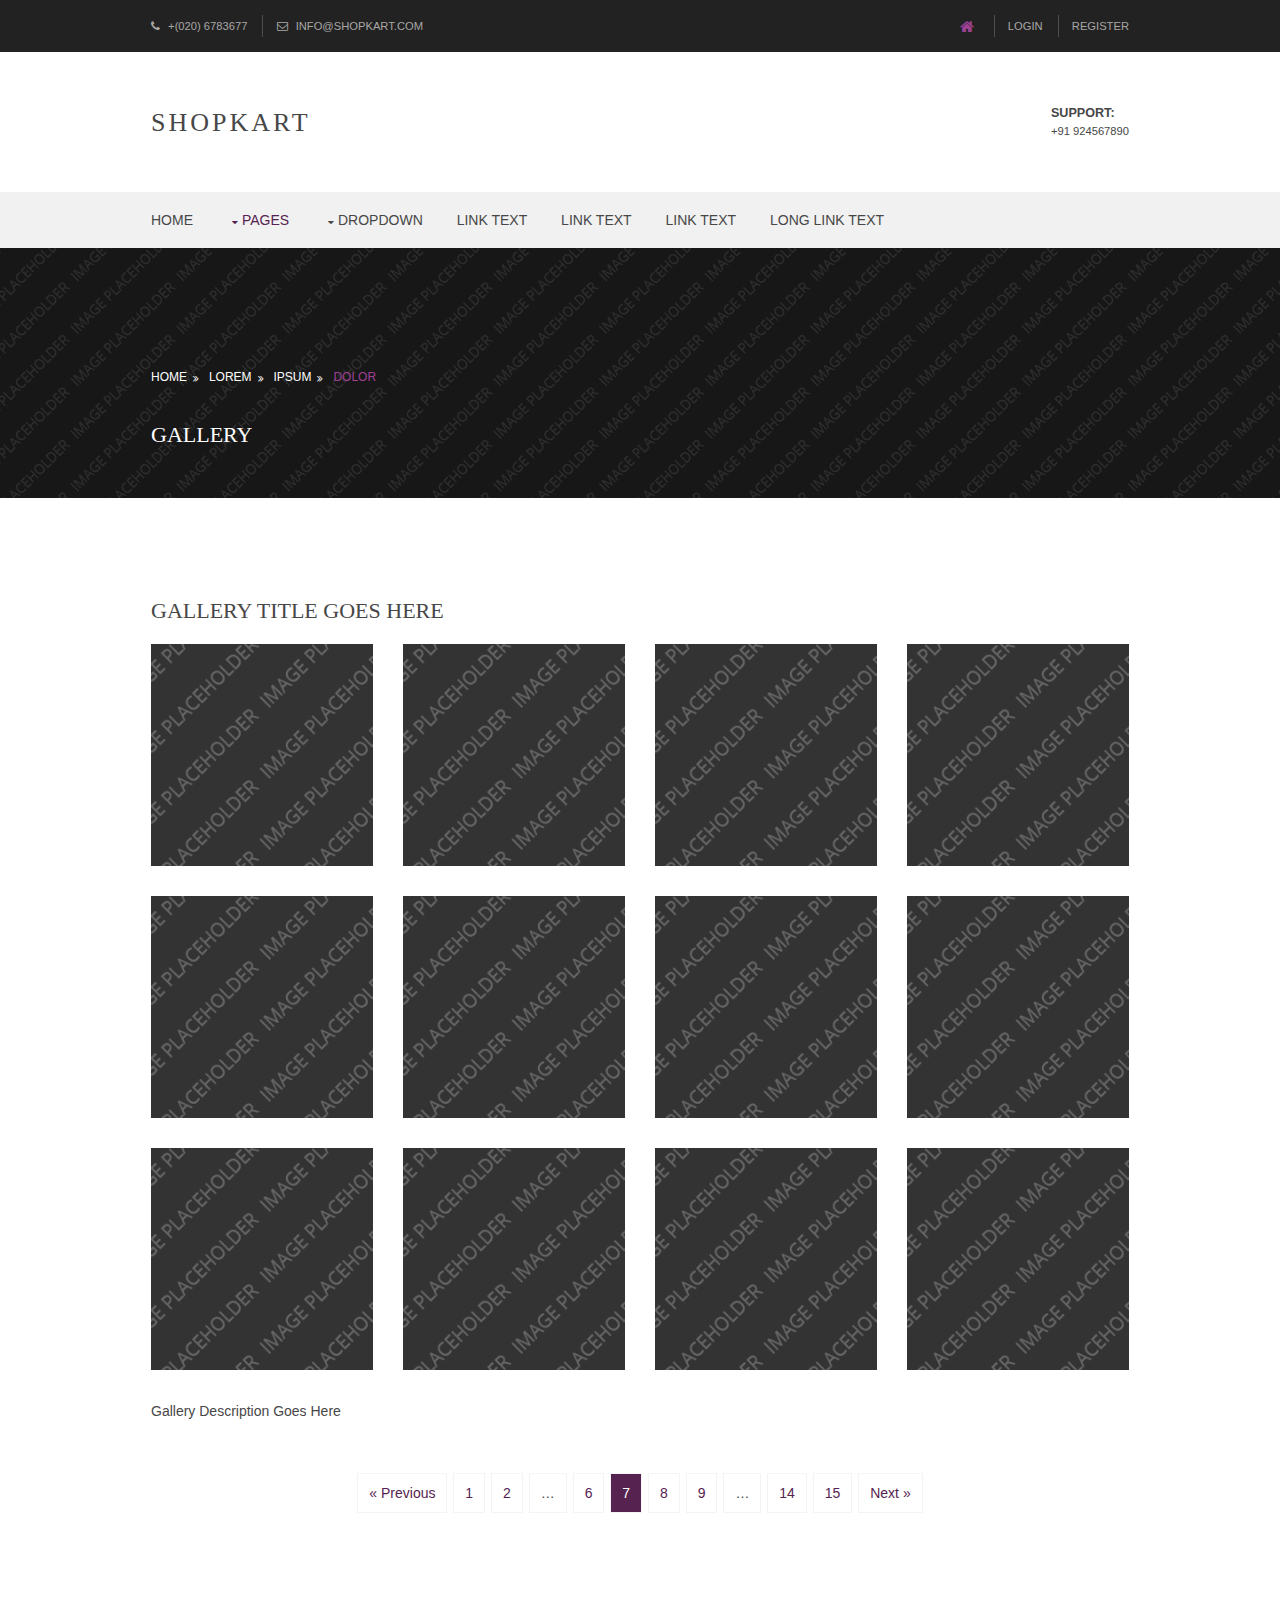
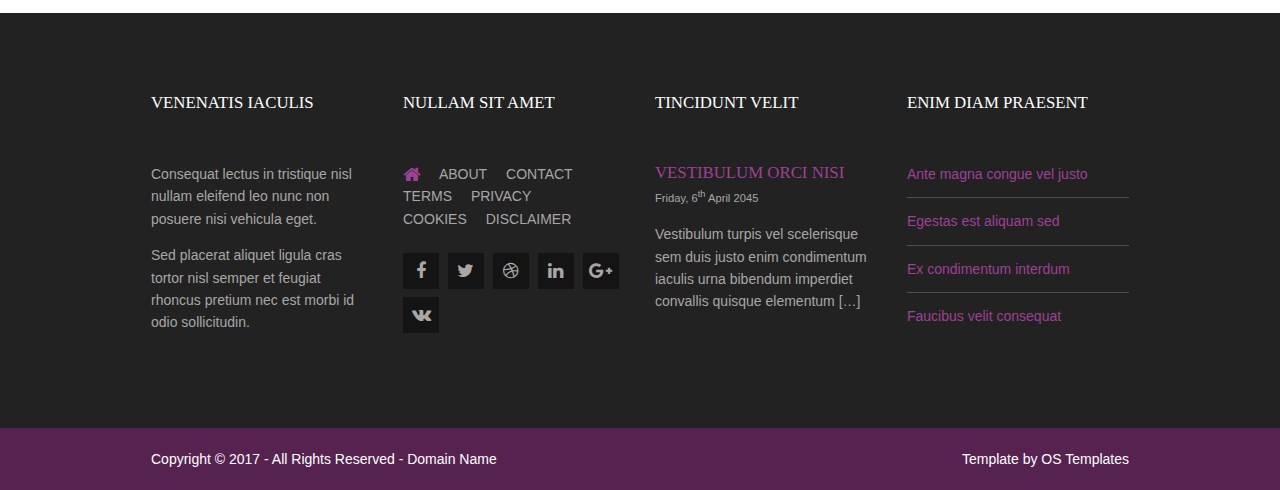
<file: FullStack/pages/gallery.html>
<!DOCTYPE html>

<html lang="">
<head>
<title> Products Gallery</title>
<meta charset="utf-8">
<meta name="viewport" content="width=device-width, initial-scale=1.0, maximum-scale=1.0, user-scalable=no">
<link href="../layout/styles/layout.css" rel="stylesheet" type="text/css" media="all">
</head>
<body id="top">

<div class="wrapper row0">
  <div id="topbar" class="hoc clear"> 
   
    <div class="fl_left">
      <ul>
        <li><i class="fa fa-phone"></i> +(020) 6783677</li>
        <li><i class="fa fa-envelope-o"></i> info@shopkart.com</li>
      </ul>
    </div>
    <div class="fl_right">
      <ul>
        <li><a href="#"><i class="fa fa-lg fa-home"></i></a></li>
        <li><a href="#">Login</a></li>
        <li><a href="#">Register</a></li>
      </ul>
    </div>
    <!-- ################################################################################################ --> 
  </div>
</div>
<!-- ################################################################################################ --> 
<!-- ################################################################################################ --> 
<!-- ################################################################################################ -->
<div class="wrapper row1">
  <header id="header" class="hoc clear"> 
    <!-- ################################################################################################ -->
    <div id="logo" class="fl_left">
      <h1><a href="../index.html">SHOPKART</a></h1>
    </div>
    <div id="quickinfo" class="fl_right">
      <ul class="nospace inline">
        <li><strong>Support:</strong><br>
          +91 924567890</li>
        
      </ul>
    </div>
    <!-- ################################################################################################ --> 
  </header>
</div>
<!-- ################################################################################################ --> 
<!-- ################################################################################################ --> 
<!-- ################################################################################################ -->
<div class="wrapper row2">
  <nav id="mainav" class="hoc clear"> 
    <!-- ################################################################################################ -->
    <ul class="clear">
      <li><a href="../index.html">Home</a></li>
      <li class="active"><a class="drop" href="#">Pages</a>
        <ul>
          <li class="active"><a href="gallery.html">Gallery</a></li>
          <li><a href="full-width.html">Full Width</a></li>
          <li><a href="sidebar-left.html">Sidebar Left</a></li>
          <li><a href="sidebar-right.html">Sidebar Right</a></li>
          <li><a href="basic-grid.html">Basic Grid</a></li>
        </ul>
      </li>
      <li><a class="drop" href="#">Dropdown</a>
        <ul>
          <li><a href="#">Level 2</a></li>
          <li><a class="drop" href="#">Level 2 + Drop</a>
            <ul>
              <li><a href="#">Level 3</a></li>
              <li><a href="#">Level 3</a></li>
              <li><a href="#">Level 3</a></li>
            </ul>
          </li>
          <li><a href="#">Level 2</a></li>
        </ul>
      </li>
      <li><a href="#">Link Text</a></li>
      <li><a href="#">Link Text</a></li>
      <li><a href="#">Link Text</a></li>
      <li><a href="#">Long Link Text</a></li>
    </ul>
    <!-- ################################################################################################ --> 
  </nav>
</div>
<!-- ################################################################################################ --> 
<!-- ################################################################################################ --> 
<!-- ################################################################################################ -->
<div class="wrapper bgded overlay" style="background-image:url('../images/demo/backgrounds/01.png');">
  <section id="breadcrumb" class="hoc clear"> 
    <!-- ################################################################################################ -->
    <ul>
      <li><a href="#">Home</a></li>
      <li><a href="#">Lorem</a></li>
      <li><a href="#">Ipsum</a></li>
      <li><a href="#">Dolor</a></li>
    </ul>
    <!-- ################################################################################################ -->
    <h6 class="heading">Gallery</h6>
    <!-- ################################################################################################ --> 
  </section>
</div>
<!-- ################################################################################################ --> 
<!-- ################################################################################################ --> 
<!-- ################################################################################################ -->
<div class="wrapper row3">
  <main class="hoc container clear"> 
    <!-- main body --> 
    <!-- ################################################################################################ -->
    <div class="content"> 
      <!-- ################################################################################################ -->
      <div id="gallery">
        <figure>
          <header class="heading">Gallery Title Goes Here</header>
          <ul class="nospace clear">
            <li class="one_quarter first"><a href="#"><img src="../images/demo/gallery/01.png" alt=""></a></li>
            <li class="one_quarter"><a href="#"><img src="../images/demo/gallery/01.png" alt=""></a></li>
            <li class="one_quarter"><a href="#"><img src="../images/demo/gallery/01.png" alt=""></a></li>
            <li class="one_quarter"><a href="#"><img src="../images/demo/gallery/01.png" alt=""></a></li>
            <li class="one_quarter first"><a href="#"><img src="../images/demo/gallery/01.png" alt=""></a></li>
            <li class="one_quarter"><a href="#"><img src="../images/demo/gallery/01.png" alt=""></a></li>
            <li class="one_quarter"><a href="#"><img src="../images/demo/gallery/01.png" alt=""></a></li>
            <li class="one_quarter"><a href="#"><img src="../images/demo/gallery/01.png" alt=""></a></li>
            <li class="one_quarter first"><a href="#"><img src="../images/demo/gallery/01.png" alt=""></a></li>
            <li class="one_quarter"><a href="#"><img src="../images/demo/gallery/01.png" alt=""></a></li>
            <li class="one_quarter"><a href="#"><img src="../images/demo/gallery/01.png" alt=""></a></li>
            <li class="one_quarter"><a href="#"><img src="../images/demo/gallery/01.png" alt=""></a></li>
          </ul>
          <figcaption>Gallery Description Goes Here</figcaption>
        </figure>
      </div>
      <!-- ################################################################################################ --> 
      <!-- ################################################################################################ -->
      <nav class="pagination">
        <ul>
          <li><a href="#">&laquo; Previous</a></li>
          <li><a href="#">1</a></li>
          <li><a href="#">2</a></li>
          <li><strong>&hellip;</strong></li>
          <li><a href="#">6</a></li>
          <li class="current"><strong>7</strong></li>
          <li><a href="#">8</a></li>
          <li><a href="#">9</a></li>
          <li><strong>&hellip;</strong></li>
          <li><a href="#">14</a></li>
          <li><a href="#">15</a></li>
          <li><a href="#">Next &raquo;</a></li>
        </ul>
      </nav>
      <!-- ################################################################################################ --> 
    </div>
    <!-- ################################################################################################ --> 
    <!-- / main body -->
    <div class="clear"></div>
  </main>
</div>
<!-- ################################################################################################ --> 
<!-- ################################################################################################ --> 
<!-- ################################################################################################ -->
<div class="wrapper row4">
  <footer id="footer" class="hoc clear"> 
    <!-- ################################################################################################ -->
    <div class="one_quarter first">
      <h6 class="heading">Venenatis iaculis</h6>
      <p>Consequat lectus in tristique nisl nullam eleifend leo nunc non posuere nisi vehicula eget.</p>
      <p>Sed placerat aliquet ligula cras tortor nisl semper et feugiat rhoncus pretium nec est morbi id odio sollicitudin.</p>
    </div>
    <div class="one_quarter">
      <h6 class="heading">Nullam sit amet</h6>
      <nav>
        <ul class="nospace">
          <li><a href="../index.html"><i class="fa fa-lg fa-home"></i></a></li>
          <li><a href="#">About</a></li>
          <li><a href="#">Contact</a></li>
          <li><a href="#">Terms</a></li>
          <li><a href="#">Privacy</a></li>
          <li><a href="#">Cookies</a></li>
          <li><a href="#">Disclaimer</a></li>
        </ul>
      </nav>
      <ul class="faico clear">
        <li><a class="faicon-facebook" href="#"><i class="fa fa-facebook"></i></a></li>
        <li><a class="faicon-twitter" href="#"><i class="fa fa-twitter"></i></a></li>
        <li><a class="faicon-dribble" href="#"><i class="fa fa-dribbble"></i></a></li>
        <li><a class="faicon-linkedin" href="#"><i class="fa fa-linkedin"></i></a></li>
        <li><a class="faicon-google-plus" href="#"><i class="fa fa-google-plus"></i></a></li>
        <li><a class="faicon-vk" href="#"><i class="fa fa-vk"></i></a></li>
      </ul>
    </div>
    <div class="one_quarter">
      <h6 class="heading">Tincidunt velit</h6>
      <article>
        <h2 class="nospace font-x1"><a href="#">Vestibulum orci nisi</a></h2>
        <time class="font-xs" datetime="2045-04-06">Friday, 6<sup>th</sup> April 2045</time>
        <p>Vestibulum turpis vel scelerisque sem duis justo enim condimentum iaculis urna bibendum imperdiet convallis quisque elementum [&hellip;]</p>
      </article>
    </div>
    <div class="one_quarter">
      <h6 class="heading">Enim diam praesent</h6>
      <ul class="nospace linklist">
        <li><a href="#">Ante magna congue vel justo</a></li>
        <li><a href="#">Egestas est aliquam sed</a></li>
        <li><a href="#">Ex condimentum interdum</a></li>
        <li><a href="#">Faucibus velit consequat</a></li>
      </ul>
    </div>
    <!-- ################################################################################################ --> 
  </footer>
</div>
<!-- ################################################################################################ --> 
<!-- ################################################################################################ --> 
<!-- ################################################################################################ -->
<div class="wrapper row5">
  <div id="copyright" class="hoc clear"> 
    <!-- ################################################################################################ -->
    <p class="fl_left">Copyright &copy; 2017 - All Rights Reserved - <a href="#">Domain Name</a></p>
    <p class="fl_right">Template by <a target="_blank" href="http://www.os-templates.com/" title="Free Website Templates">OS Templates</a></p>
    <!-- ################################################################################################ --> 
  </div>
</div>
<!-- ################################################################################################ --> 
<!-- ################################################################################################ --> 
<!-- ################################################################################################ --> 
<a id="backtotop" href="#top"><i class="fa fa-chevron-up"></i></a> 
<!-- JAVASCRIPTS --> 
<script src="../layout/scripts/jquery.min.js"></script>
<script src="../layout/scripts/jquery.backtotop.js"></script>
<script src="../layout/scripts/jquery.mobilemenu.js"></script>
</body>
</html>
</file>
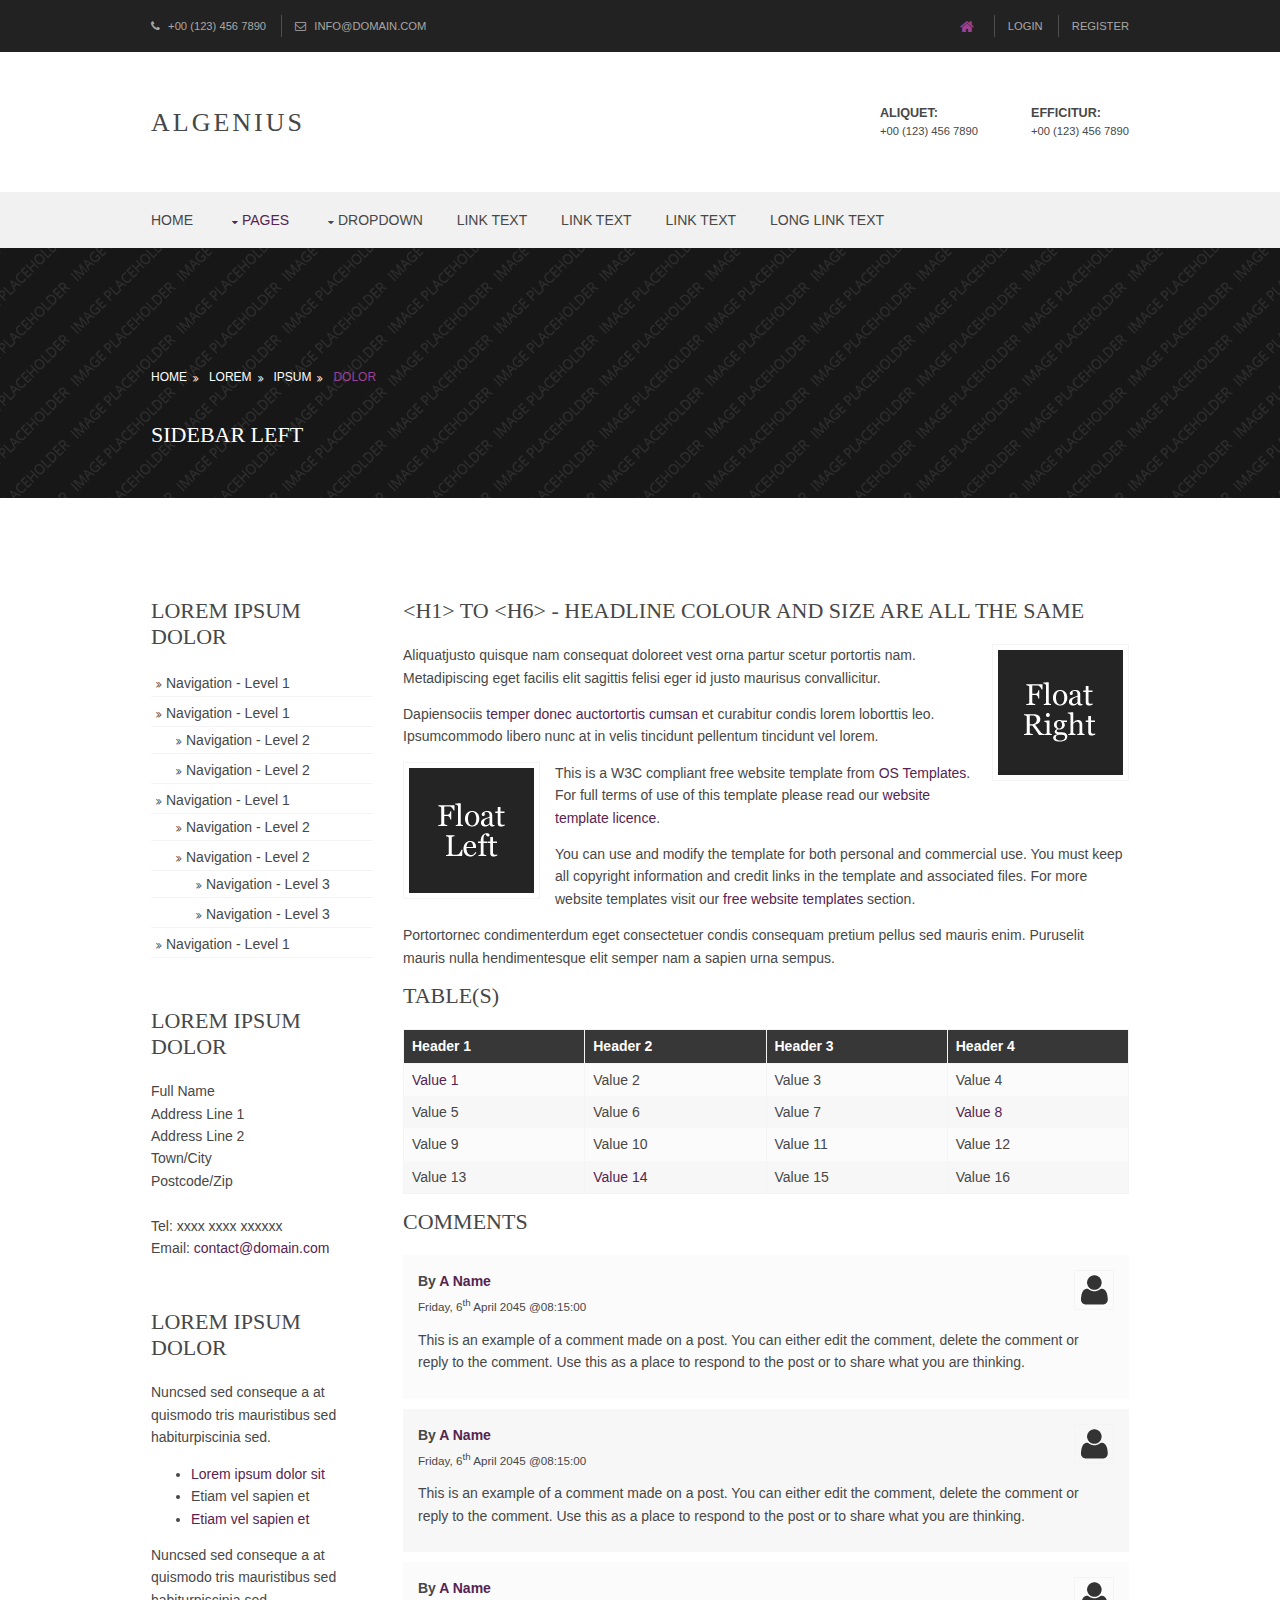
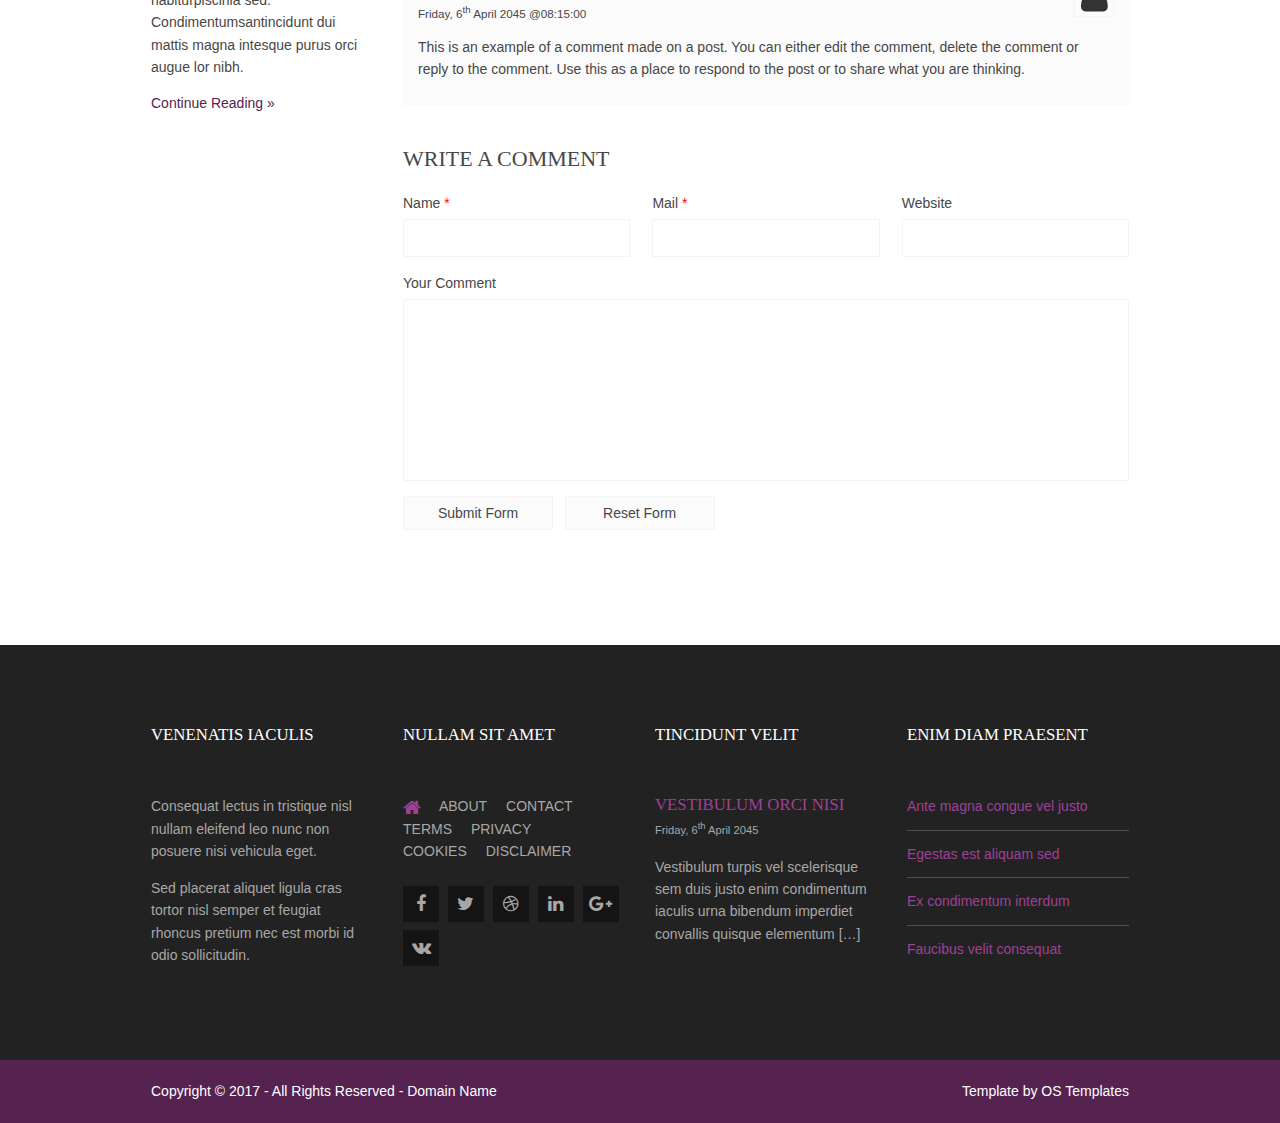
<file: FullStack/pages/sidebar-left.html>
<!DOCTYPE html>
<!--
Template Name: Algenius
Author: <a href="http://www.os-templates.com/">OS Templates</a>
Author URI: http://www.os-templates.com/
Licence: Free to use under our free template licence terms
Licence URI: http://www.os-templates.com/template-terms
-->
<html lang="">
<head>
<title>Algenius | Pages | Sidebar Left</title>
<meta charset="utf-8">
<meta name="viewport" content="width=device-width, initial-scale=1.0, maximum-scale=1.0, user-scalable=no">
<link href="../layout/styles/layout.css" rel="stylesheet" type="text/css" media="all">
</head>
<body id="top">
<!-- ################################################################################################ --> 
<!-- ################################################################################################ --> 
<!-- ################################################################################################ -->
<div class="wrapper row0">
  <div id="topbar" class="hoc clear"> 
    <!-- ################################################################################################ -->
    <div class="fl_left">
      <ul>
        <li><i class="fa fa-phone"></i> +00 (123) 456 7890</li>
        <li><i class="fa fa-envelope-o"></i> info@domain.com</li>
      </ul>
    </div>
    <div class="fl_right">
      <ul>
        <li><a href="#"><i class="fa fa-lg fa-home"></i></a></li>
        <li><a href="#">Login</a></li>
        <li><a href="#">Register</a></li>
      </ul>
    </div>
    <!-- ################################################################################################ --> 
  </div>
</div>
<!-- ################################################################################################ --> 
<!-- ################################################################################################ --> 
<!-- ################################################################################################ -->
<div class="wrapper row1">
  <header id="header" class="hoc clear"> 
    <!-- ################################################################################################ -->
    <div id="logo" class="fl_left">
      <h1><a href="../index.html">Algenius</a></h1>
    </div>
    <div id="quickinfo" class="fl_right">
      <ul class="nospace inline">
        <li><strong>Aliquet:</strong><br>
          +00 (123) 456 7890</li>
        <li><strong>Efficitur:</strong><br>
          +00 (123) 456 7890</li>
      </ul>
    </div>
    <!-- ################################################################################################ --> 
  </header>
</div>
<!-- ################################################################################################ --> 
<!-- ################################################################################################ --> 
<!-- ################################################################################################ -->
<div class="wrapper row2">
  <nav id="mainav" class="hoc clear"> 
    <!-- ################################################################################################ -->
    <ul class="clear">
      <li><a href="../index.html">Home</a></li>
      <li class="active"><a class="drop" href="#">Pages</a>
        <ul>
          <li><a href="gallery.html">Gallery</a></li>
          <li><a href="full-width.html">Full Width</a></li>
          <li class="active"><a href="sidebar-left.html">Sidebar Left</a></li>
          <li><a href="sidebar-right.html">Sidebar Right</a></li>
          <li><a href="basic-grid.html">Basic Grid</a></li>
        </ul>
      </li>
      <li><a class="drop" href="#">Dropdown</a>
        <ul>
          <li><a href="#">Level 2</a></li>
          <li><a class="drop" href="#">Level 2 + Drop</a>
            <ul>
              <li><a href="#">Level 3</a></li>
              <li><a href="#">Level 3</a></li>
              <li><a href="#">Level 3</a></li>
            </ul>
          </li>
          <li><a href="#">Level 2</a></li>
        </ul>
      </li>
      <li><a href="#">Link Text</a></li>
      <li><a href="#">Link Text</a></li>
      <li><a href="#">Link Text</a></li>
      <li><a href="#">Long Link Text</a></li>
    </ul>
    <!-- ################################################################################################ --> 
  </nav>
</div>
<!-- ################################################################################################ --> 
<!-- ################################################################################################ --> 
<!-- ################################################################################################ -->
<div class="wrapper bgded overlay" style="background-image:url('../images/demo/backgrounds/01.png');">
  <section id="breadcrumb" class="hoc clear"> 
    <!-- ################################################################################################ -->
    <ul>
      <li><a href="#">Home</a></li>
      <li><a href="#">Lorem</a></li>
      <li><a href="#">Ipsum</a></li>
      <li><a href="#">Dolor</a></li>
    </ul>
    <!-- ################################################################################################ -->
    <h6 class="heading">Sidebar Left</h6>
    <!-- ################################################################################################ --> 
  </section>
</div>
<!-- ################################################################################################ --> 
<!-- ################################################################################################ --> 
<!-- ################################################################################################ -->
<div class="wrapper row3">
  <main class="hoc container clear"> 
    <!-- main body --> 
    <!-- ################################################################################################ -->
    <div class="sidebar one_quarter first"> 
      <!-- ################################################################################################ -->
      <h6>Lorem ipsum dolor</h6>
      <nav class="sdb_holder">
        <ul>
          <li><a href="#">Navigation - Level 1</a></li>
          <li><a href="#">Navigation - Level 1</a>
            <ul>
              <li><a href="#">Navigation - Level 2</a></li>
              <li><a href="#">Navigation - Level 2</a></li>
            </ul>
          </li>
          <li><a href="#">Navigation - Level 1</a>
            <ul>
              <li><a href="#">Navigation - Level 2</a></li>
              <li><a href="#">Navigation - Level 2</a>
                <ul>
                  <li><a href="#">Navigation - Level 3</a></li>
                  <li><a href="#">Navigation - Level 3</a></li>
                </ul>
              </li>
            </ul>
          </li>
          <li><a href="#">Navigation - Level 1</a></li>
        </ul>
      </nav>
      <div class="sdb_holder">
        <h6>Lorem ipsum dolor</h6>
        <address>
        Full Name<br>
        Address Line 1<br>
        Address Line 2<br>
        Town/City<br>
        Postcode/Zip<br>
        <br>
        Tel: xxxx xxxx xxxxxx<br>
        Email: <a href="#">contact@domain.com</a>
        </address>
      </div>
      <div class="sdb_holder">
        <article>
          <h6>Lorem ipsum dolor</h6>
          <p>Nuncsed sed conseque a at quismodo tris mauristibus sed habiturpiscinia sed.</p>
          <ul>
            <li><a href="#">Lorem ipsum dolor sit</a></li>
            <li>Etiam vel sapien et</li>
            <li><a href="#">Etiam vel sapien et</a></li>
          </ul>
          <p>Nuncsed sed conseque a at quismodo tris mauristibus sed habiturpiscinia sed. Condimentumsantincidunt dui mattis magna intesque purus orci augue lor nibh.</p>
          <p class="more"><a href="#">Continue Reading &raquo;</a></p>
        </article>
      </div>
      <!-- ################################################################################################ --> 
    </div>
    <!-- ################################################################################################ --> 
    <!-- ################################################################################################ -->
    <div class="content three_quarter"> 
      <!-- ################################################################################################ -->
      <h1>&lt;h1&gt; to &lt;h6&gt; - Headline Colour and Size Are All The Same</h1>
      <img class="imgr borderedbox inspace-5" src="../images/demo/imgr.gif" alt="">
      <p>Aliquatjusto quisque nam consequat doloreet vest orna partur scetur portortis nam. Metadipiscing eget facilis elit sagittis felisi eger id justo maurisus convallicitur.</p>
      <p>Dapiensociis <a href="#">temper donec auctortortis cumsan</a> et curabitur condis lorem loborttis leo. Ipsumcommodo libero nunc at in velis tincidunt pellentum tincidunt vel lorem.</p>
      <img class="imgl borderedbox inspace-5" src="../images/demo/imgl.gif" alt="">
      <p>This is a W3C compliant free website template from <a href="http://www.os-templates.com/" title="Free Website Templates">OS Templates</a>. For full terms of use of this template please read our <a href="http://www.os-templates.com/template-terms">website template licence</a>.</p>
      <p>You can use and modify the template for both personal and commercial use. You must keep all copyright information and credit links in the template and associated files. For more website templates visit our <a href="http://www.os-templates.com/">free website templates</a> section.</p>
      <p>Portortornec condimenterdum eget consectetuer condis consequam pretium pellus sed mauris enim. Puruselit mauris nulla hendimentesque elit semper nam a sapien urna sempus.</p>
      <h1>Table(s)</h1>
      <div class="scrollable">
        <table>
          <thead>
            <tr>
              <th>Header 1</th>
              <th>Header 2</th>
              <th>Header 3</th>
              <th>Header 4</th>
            </tr>
          </thead>
          <tbody>
            <tr>
              <td><a href="#">Value 1</a></td>
              <td>Value 2</td>
              <td>Value 3</td>
              <td>Value 4</td>
            </tr>
            <tr>
              <td>Value 5</td>
              <td>Value 6</td>
              <td>Value 7</td>
              <td><a href="#">Value 8</a></td>
            </tr>
            <tr>
              <td>Value 9</td>
              <td>Value 10</td>
              <td>Value 11</td>
              <td>Value 12</td>
            </tr>
            <tr>
              <td>Value 13</td>
              <td><a href="#">Value 14</a></td>
              <td>Value 15</td>
              <td>Value 16</td>
            </tr>
          </tbody>
        </table>
      </div>
      <div id="comments">
        <h2>Comments</h2>
        <ul>
          <li>
            <article>
              <header>
                <figure class="avatar"><img src="../images/demo/avatar.png" alt=""></figure>
                <address>
                By <a href="#">A Name</a>
                </address>
                <time datetime="2045-04-06T08:15+00:00">Friday, 6<sup>th</sup> April 2045 @08:15:00</time>
              </header>
              <div class="comcont">
                <p>This is an example of a comment made on a post. You can either edit the comment, delete the comment or reply to the comment. Use this as a place to respond to the post or to share what you are thinking.</p>
              </div>
            </article>
          </li>
          <li>
            <article>
              <header>
                <figure class="avatar"><img src="../images/demo/avatar.png" alt=""></figure>
                <address>
                By <a href="#">A Name</a>
                </address>
                <time datetime="2045-04-06T08:15+00:00">Friday, 6<sup>th</sup> April 2045 @08:15:00</time>
              </header>
              <div class="comcont">
                <p>This is an example of a comment made on a post. You can either edit the comment, delete the comment or reply to the comment. Use this as a place to respond to the post or to share what you are thinking.</p>
              </div>
            </article>
          </li>
          <li>
            <article>
              <header>
                <figure class="avatar"><img src="../images/demo/avatar.png" alt=""></figure>
                <address>
                By <a href="#">A Name</a>
                </address>
                <time datetime="2045-04-06T08:15+00:00">Friday, 6<sup>th</sup> April 2045 @08:15:00</time>
              </header>
              <div class="comcont">
                <p>This is an example of a comment made on a post. You can either edit the comment, delete the comment or reply to the comment. Use this as a place to respond to the post or to share what you are thinking.</p>
              </div>
            </article>
          </li>
        </ul>
        <h2>Write A Comment</h2>
        <form action="#" method="post">
          <div class="one_third first">
            <label for="name">Name <span>*</span></label>
            <input type="text" name="name" id="name" value="" size="22" required>
          </div>
          <div class="one_third">
            <label for="email">Mail <span>*</span></label>
            <input type="email" name="email" id="email" value="" size="22" required>
          </div>
          <div class="one_third">
            <label for="url">Website</label>
            <input type="url" name="url" id="url" value="" size="22">
          </div>
          <div class="block clear">
            <label for="comment">Your Comment</label>
            <textarea name="comment" id="comment" cols="25" rows="10"></textarea>
          </div>
          <div>
            <input type="submit" name="submit" value="Submit Form">
            &nbsp;
            <input type="reset" name="reset" value="Reset Form">
          </div>
        </form>
      </div>
      <!-- ################################################################################################ --> 
    </div>
    <!-- ################################################################################################ --> 
    <!-- / main body -->
    <div class="clear"></div>
  </main>
</div>
<!-- ################################################################################################ --> 
<!-- ################################################################################################ --> 
<!-- ################################################################################################ -->
<div class="wrapper row4">
  <footer id="footer" class="hoc clear"> 
    <!-- ################################################################################################ -->
    <div class="one_quarter first">
      <h6 class="heading">Venenatis iaculis</h6>
      <p>Consequat lectus in tristique nisl nullam eleifend leo nunc non posuere nisi vehicula eget.</p>
      <p>Sed placerat aliquet ligula cras tortor nisl semper et feugiat rhoncus pretium nec est morbi id odio sollicitudin.</p>
    </div>
    <div class="one_quarter">
      <h6 class="heading">Nullam sit amet</h6>
      <nav>
        <ul class="nospace">
          <li><a href="../index.html"><i class="fa fa-lg fa-home"></i></a></li>
          <li><a href="#">About</a></li>
          <li><a href="#">Contact</a></li>
          <li><a href="#">Terms</a></li>
          <li><a href="#">Privacy</a></li>
          <li><a href="#">Cookies</a></li>
          <li><a href="#">Disclaimer</a></li>
        </ul>
      </nav>
      <ul class="faico clear">
        <li><a class="faicon-facebook" href="#"><i class="fa fa-facebook"></i></a></li>
        <li><a class="faicon-twitter" href="#"><i class="fa fa-twitter"></i></a></li>
        <li><a class="faicon-dribble" href="#"><i class="fa fa-dribbble"></i></a></li>
        <li><a class="faicon-linkedin" href="#"><i class="fa fa-linkedin"></i></a></li>
        <li><a class="faicon-google-plus" href="#"><i class="fa fa-google-plus"></i></a></li>
        <li><a class="faicon-vk" href="#"><i class="fa fa-vk"></i></a></li>
      </ul>
    </div>
    <div class="one_quarter">
      <h6 class="heading">Tincidunt velit</h6>
      <article>
        <h2 class="nospace font-x1"><a href="#">Vestibulum orci nisi</a></h2>
        <time class="font-xs" datetime="2045-04-06">Friday, 6<sup>th</sup> April 2045</time>
        <p>Vestibulum turpis vel scelerisque sem duis justo enim condimentum iaculis urna bibendum imperdiet convallis quisque elementum [&hellip;]</p>
      </article>
    </div>
    <div class="one_quarter">
      <h6 class="heading">Enim diam praesent</h6>
      <ul class="nospace linklist">
        <li><a href="#">Ante magna congue vel justo</a></li>
        <li><a href="#">Egestas est aliquam sed</a></li>
        <li><a href="#">Ex condimentum interdum</a></li>
        <li><a href="#">Faucibus velit consequat</a></li>
      </ul>
    </div>
    <!-- ################################################################################################ --> 
  </footer>
</div>
<!-- ################################################################################################ --> 
<!-- ################################################################################################ --> 
<!-- ################################################################################################ -->
<div class="wrapper row5">
  <div id="copyright" class="hoc clear"> 
    <!-- ################################################################################################ -->
    <p class="fl_left">Copyright &copy; 2017 - All Rights Reserved - <a href="#">Domain Name</a></p>
    <p class="fl_right">Template by <a target="_blank" href="http://www.os-templates.com/" title="Free Website Templates">OS Templates</a></p>
    <!-- ################################################################################################ --> 
  </div>
</div>
<!-- ################################################################################################ --> 
<!-- ################################################################################################ --> 
<!-- ################################################################################################ --> 
<a id="backtotop" href="#top"><i class="fa fa-chevron-up"></i></a> 
<!-- JAVASCRIPTS --> 
<script src="../layout/scripts/jquery.min.js"></script>
<script src="../layout/scripts/jquery.backtotop.js"></script>
<script src="../layout/scripts/jquery.mobilemenu.js"></script>
</body>
</html>
</file>
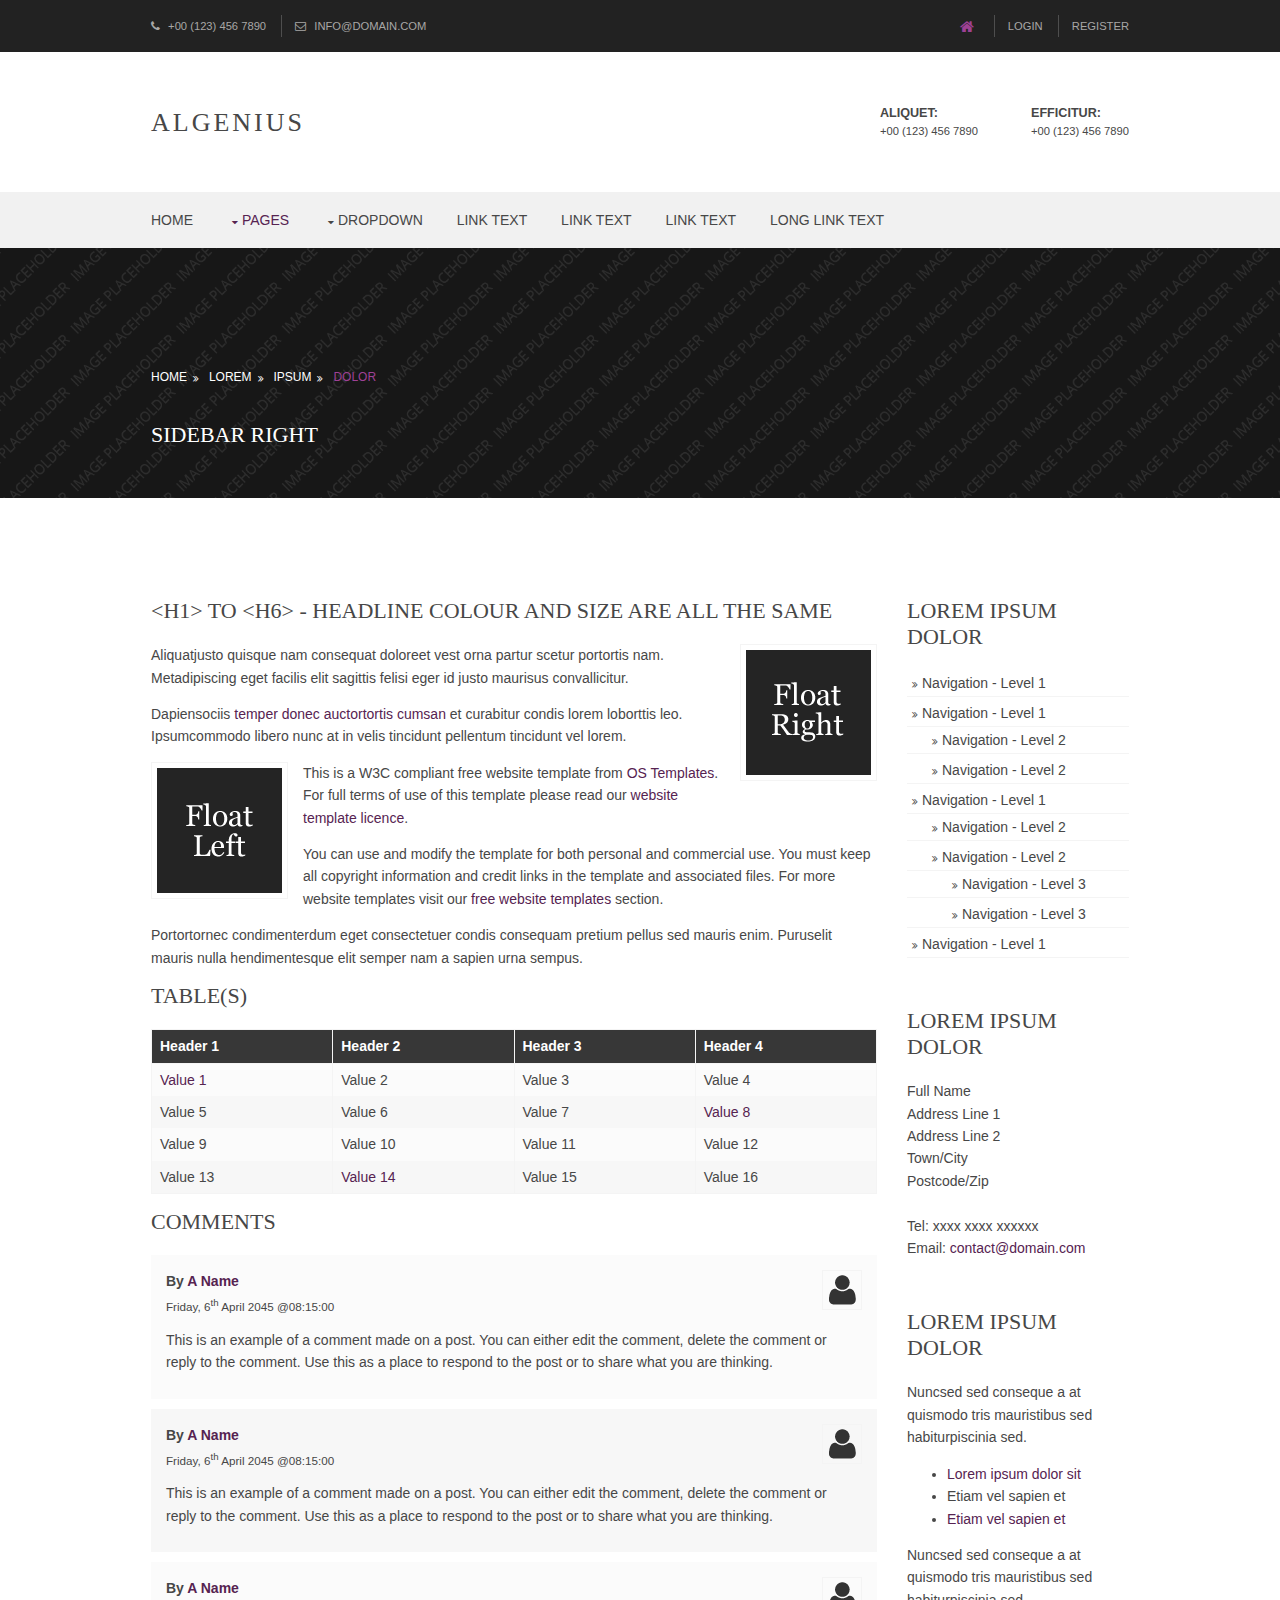
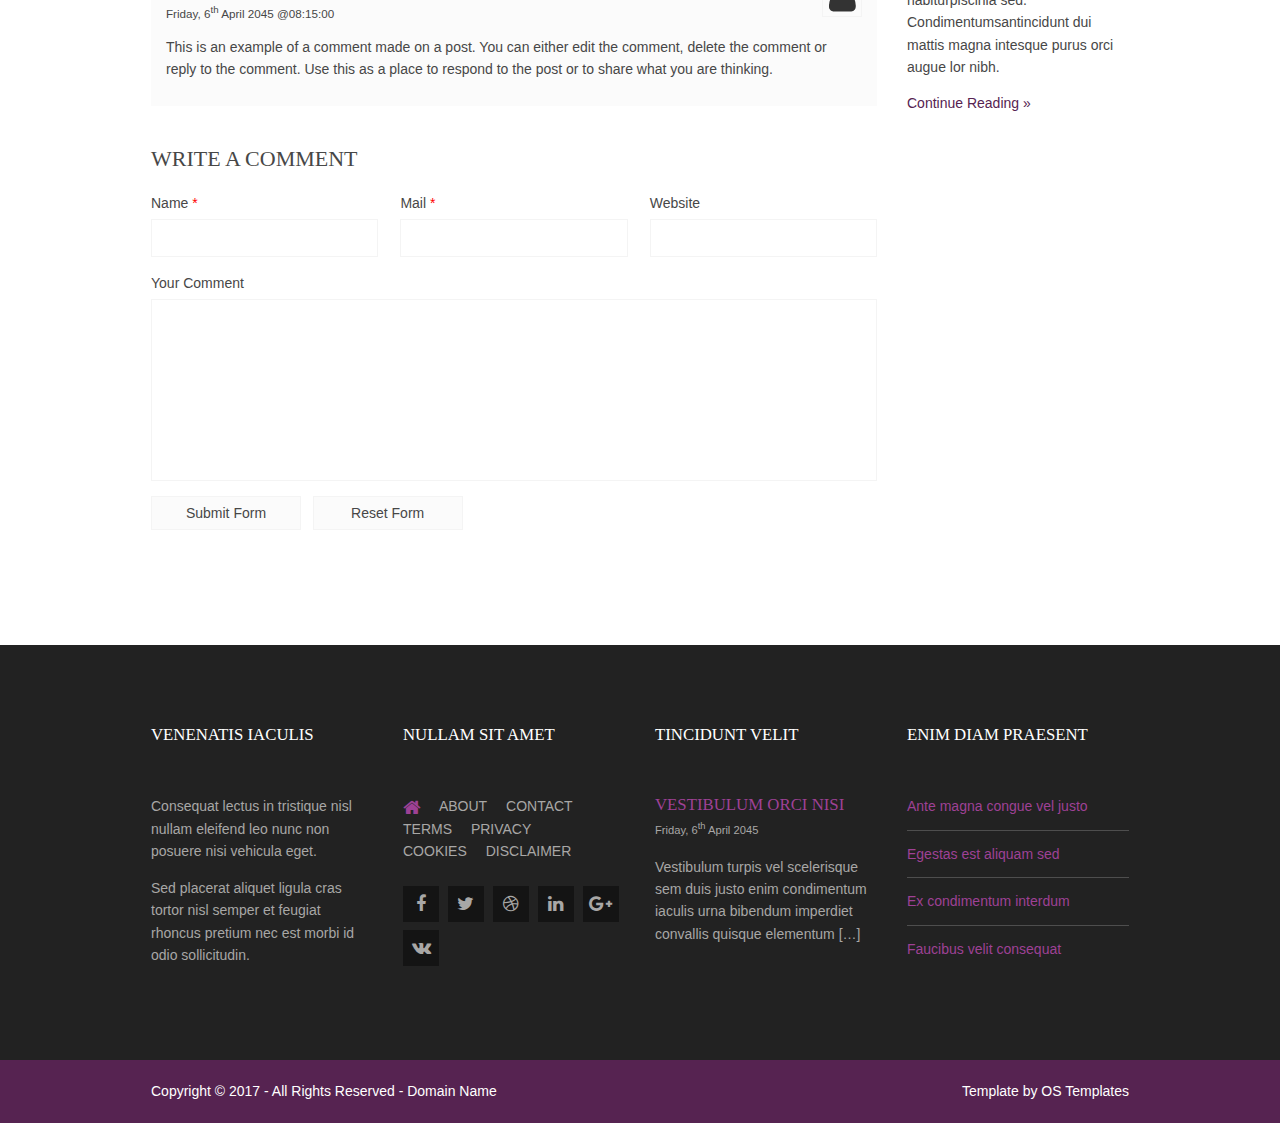
<file: FullStack/pages/sidebar-right.html>
<!DOCTYPE html>
<!--
Template Name: Algenius
Author: <a href="http://www.os-templates.com/">OS Templates</a>
Author URI: http://www.os-templates.com/
Licence: Free to use under our free template licence terms
Licence URI: http://www.os-templates.com/template-terms
-->
<html lang="">
<head>
<title>Algenius | Pages | Sidebar Right</title>
<meta charset="utf-8">
<meta name="viewport" content="width=device-width, initial-scale=1.0, maximum-scale=1.0, user-scalable=no">
<link href="../layout/styles/layout.css" rel="stylesheet" type="text/css" media="all">
</head>
<body id="top">
<!-- ################################################################################################ --> 
<!-- ################################################################################################ --> 
<!-- ################################################################################################ -->
<div class="wrapper row0">
  <div id="topbar" class="hoc clear"> 
    <!-- ################################################################################################ -->
    <div class="fl_left">
      <ul>
        <li><i class="fa fa-phone"></i> +00 (123) 456 7890</li>
        <li><i class="fa fa-envelope-o"></i> info@domain.com</li>
      </ul>
    </div>
    <div class="fl_right">
      <ul>
        <li><a href="#"><i class="fa fa-lg fa-home"></i></a></li>
        <li><a href="#">Login</a></li>
        <li><a href="#">Register</a></li>
      </ul>
    </div>
    <!-- ################################################################################################ --> 
  </div>
</div>
<!-- ################################################################################################ --> 
<!-- ################################################################################################ --> 
<!-- ################################################################################################ -->
<div class="wrapper row1">
  <header id="header" class="hoc clear"> 
    <!-- ################################################################################################ -->
    <div id="logo" class="fl_left">
      <h1><a href="../index.html">Algenius</a></h1>
    </div>
    <div id="quickinfo" class="fl_right">
      <ul class="nospace inline">
        <li><strong>Aliquet:</strong><br>
          +00 (123) 456 7890</li>
        <li><strong>Efficitur:</strong><br>
          +00 (123) 456 7890</li>
      </ul>
    </div>
    <!-- ################################################################################################ --> 
  </header>
</div>
<!-- ################################################################################################ --> 
<!-- ################################################################################################ --> 
<!-- ################################################################################################ -->
<div class="wrapper row2">
  <nav id="mainav" class="hoc clear"> 
    <!-- ################################################################################################ -->
    <ul class="clear">
      <li><a href="../index.html">Home</a></li>
      <li class="active"><a class="drop" href="#">Pages</a>
        <ul>
          <li><a href="gallery.html">Gallery</a></li>
          <li><a href="full-width.html">Full Width</a></li>
          <li><a href="sidebar-left.html">Sidebar Left</a></li>
          <li class="active"><a href="sidebar-right.html">Sidebar Right</a></li>
          <li><a href="basic-grid.html">Basic Grid</a></li>
        </ul>
      </li>
      <li><a class="drop" href="#">Dropdown</a>
        <ul>
          <li><a href="#">Level 2</a></li>
          <li><a class="drop" href="#">Level 2 + Drop</a>
            <ul>
              <li><a href="#">Level 3</a></li>
              <li><a href="#">Level 3</a></li>
              <li><a href="#">Level 3</a></li>
            </ul>
          </li>
          <li><a href="#">Level 2</a></li>
        </ul>
      </li>
      <li><a href="#">Link Text</a></li>
      <li><a href="#">Link Text</a></li>
      <li><a href="#">Link Text</a></li>
      <li><a href="#">Long Link Text</a></li>
    </ul>
    <!-- ################################################################################################ --> 
  </nav>
</div>
<!-- ################################################################################################ --> 
<!-- ################################################################################################ --> 
<!-- ################################################################################################ -->
<div class="wrapper bgded overlay" style="background-image:url('../images/demo/backgrounds/01.png');">
  <section id="breadcrumb" class="hoc clear"> 
    <!-- ################################################################################################ -->
    <ul>
      <li><a href="#">Home</a></li>
      <li><a href="#">Lorem</a></li>
      <li><a href="#">Ipsum</a></li>
      <li><a href="#">Dolor</a></li>
    </ul>
    <!-- ################################################################################################ -->
    <h6 class="heading">Sidebar Right</h6>
    <!-- ################################################################################################ --> 
  </section>
</div>
<!-- ################################################################################################ --> 
<!-- ################################################################################################ --> 
<!-- ################################################################################################ -->
<div class="wrapper row3">
  <main class="hoc container clear"> 
    <!-- main body --> 
    <!-- ################################################################################################ -->
    <div class="content three_quarter first"> 
      <!-- ################################################################################################ -->
      <h1>&lt;h1&gt; to &lt;h6&gt; - Headline Colour and Size Are All The Same</h1>
      <img class="imgr borderedbox inspace-5" src="../images/demo/imgr.gif" alt="">
      <p>Aliquatjusto quisque nam consequat doloreet vest orna partur scetur portortis nam. Metadipiscing eget facilis elit sagittis felisi eger id justo maurisus convallicitur.</p>
      <p>Dapiensociis <a href="#">temper donec auctortortis cumsan</a> et curabitur condis lorem loborttis leo. Ipsumcommodo libero nunc at in velis tincidunt pellentum tincidunt vel lorem.</p>
      <img class="imgl borderedbox inspace-5" src="../images/demo/imgl.gif" alt="">
      <p>This is a W3C compliant free website template from <a href="http://www.os-templates.com/" title="Free Website Templates">OS Templates</a>. For full terms of use of this template please read our <a href="http://www.os-templates.com/template-terms">website template licence</a>.</p>
      <p>You can use and modify the template for both personal and commercial use. You must keep all copyright information and credit links in the template and associated files. For more website templates visit our <a href="http://www.os-templates.com/">free website templates</a> section.</p>
      <p>Portortornec condimenterdum eget consectetuer condis consequam pretium pellus sed mauris enim. Puruselit mauris nulla hendimentesque elit semper nam a sapien urna sempus.</p>
      <h1>Table(s)</h1>
      <div class="scrollable">
        <table>
          <thead>
            <tr>
              <th>Header 1</th>
              <th>Header 2</th>
              <th>Header 3</th>
              <th>Header 4</th>
            </tr>
          </thead>
          <tbody>
            <tr>
              <td><a href="#">Value 1</a></td>
              <td>Value 2</td>
              <td>Value 3</td>
              <td>Value 4</td>
            </tr>
            <tr>
              <td>Value 5</td>
              <td>Value 6</td>
              <td>Value 7</td>
              <td><a href="#">Value 8</a></td>
            </tr>
            <tr>
              <td>Value 9</td>
              <td>Value 10</td>
              <td>Value 11</td>
              <td>Value 12</td>
            </tr>
            <tr>
              <td>Value 13</td>
              <td><a href="#">Value 14</a></td>
              <td>Value 15</td>
              <td>Value 16</td>
            </tr>
          </tbody>
        </table>
      </div>
      <div id="comments">
        <h2>Comments</h2>
        <ul>
          <li>
            <article>
              <header>
                <figure class="avatar"><img src="../images/demo/avatar.png" alt=""></figure>
                <address>
                By <a href="#">A Name</a>
                </address>
                <time datetime="2045-04-06T08:15+00:00">Friday, 6<sup>th</sup> April 2045 @08:15:00</time>
              </header>
              <div class="comcont">
                <p>This is an example of a comment made on a post. You can either edit the comment, delete the comment or reply to the comment. Use this as a place to respond to the post or to share what you are thinking.</p>
              </div>
            </article>
          </li>
          <li>
            <article>
              <header>
                <figure class="avatar"><img src="../images/demo/avatar.png" alt=""></figure>
                <address>
                By <a href="#">A Name</a>
                </address>
                <time datetime="2045-04-06T08:15+00:00">Friday, 6<sup>th</sup> April 2045 @08:15:00</time>
              </header>
              <div class="comcont">
                <p>This is an example of a comment made on a post. You can either edit the comment, delete the comment or reply to the comment. Use this as a place to respond to the post or to share what you are thinking.</p>
              </div>
            </article>
          </li>
          <li>
            <article>
              <header>
                <figure class="avatar"><img src="../images/demo/avatar.png" alt=""></figure>
                <address>
                By <a href="#">A Name</a>
                </address>
                <time datetime="2045-04-06T08:15+00:00">Friday, 6<sup>th</sup> April 2045 @08:15:00</time>
              </header>
              <div class="comcont">
                <p>This is an example of a comment made on a post. You can either edit the comment, delete the comment or reply to the comment. Use this as a place to respond to the post or to share what you are thinking.</p>
              </div>
            </article>
          </li>
        </ul>
        <h2>Write A Comment</h2>
        <form action="#" method="post">
          <div class="one_third first">
            <label for="name">Name <span>*</span></label>
            <input type="text" name="name" id="name" value="" size="22" required>
          </div>
          <div class="one_third">
            <label for="email">Mail <span>*</span></label>
            <input type="email" name="email" id="email" value="" size="22" required>
          </div>
          <div class="one_third">
            <label for="url">Website</label>
            <input type="url" name="url" id="url" value="" size="22">
          </div>
          <div class="block clear">
            <label for="comment">Your Comment</label>
            <textarea name="comment" id="comment" cols="25" rows="10"></textarea>
          </div>
          <div>
            <input type="submit" name="submit" value="Submit Form">
            &nbsp;
            <input type="reset" name="reset" value="Reset Form">
          </div>
        </form>
      </div>
      <!-- ################################################################################################ --> 
    </div>
    <!-- ################################################################################################ --> 
    <!-- ################################################################################################ -->
    <div class="sidebar one_quarter"> 
      <!-- ################################################################################################ -->
      <h6>Lorem ipsum dolor</h6>
      <nav class="sdb_holder">
        <ul>
          <li><a href="#">Navigation - Level 1</a></li>
          <li><a href="#">Navigation - Level 1</a>
            <ul>
              <li><a href="#">Navigation - Level 2</a></li>
              <li><a href="#">Navigation - Level 2</a></li>
            </ul>
          </li>
          <li><a href="#">Navigation - Level 1</a>
            <ul>
              <li><a href="#">Navigation - Level 2</a></li>
              <li><a href="#">Navigation - Level 2</a>
                <ul>
                  <li><a href="#">Navigation - Level 3</a></li>
                  <li><a href="#">Navigation - Level 3</a></li>
                </ul>
              </li>
            </ul>
          </li>
          <li><a href="#">Navigation - Level 1</a></li>
        </ul>
      </nav>
      <div class="sdb_holder">
        <h6>Lorem ipsum dolor</h6>
        <address>
        Full Name<br>
        Address Line 1<br>
        Address Line 2<br>
        Town/City<br>
        Postcode/Zip<br>
        <br>
        Tel: xxxx xxxx xxxxxx<br>
        Email: <a href="#">contact@domain.com</a>
        </address>
      </div>
      <div class="sdb_holder">
        <article>
          <h6>Lorem ipsum dolor</h6>
          <p>Nuncsed sed conseque a at quismodo tris mauristibus sed habiturpiscinia sed.</p>
          <ul>
            <li><a href="#">Lorem ipsum dolor sit</a></li>
            <li>Etiam vel sapien et</li>
            <li><a href="#">Etiam vel sapien et</a></li>
          </ul>
          <p>Nuncsed sed conseque a at quismodo tris mauristibus sed habiturpiscinia sed. Condimentumsantincidunt dui mattis magna intesque purus orci augue lor nibh.</p>
          <p class="more"><a href="#">Continue Reading &raquo;</a></p>
        </article>
      </div>
      <!-- ################################################################################################ --> 
    </div>
    <!-- ################################################################################################ --> 
    <!-- / main body -->
    <div class="clear"></div>
  </main>
</div>
<!-- ################################################################################################ --> 
<!-- ################################################################################################ --> 
<!-- ################################################################################################ -->
<div class="wrapper row4">
  <footer id="footer" class="hoc clear"> 
    <!-- ################################################################################################ -->
    <div class="one_quarter first">
      <h6 class="heading">Venenatis iaculis</h6>
      <p>Consequat lectus in tristique nisl nullam eleifend leo nunc non posuere nisi vehicula eget.</p>
      <p>Sed placerat aliquet ligula cras tortor nisl semper et feugiat rhoncus pretium nec est morbi id odio sollicitudin.</p>
    </div>
    <div class="one_quarter">
      <h6 class="heading">Nullam sit amet</h6>
      <nav>
        <ul class="nospace">
          <li><a href="../index.html"><i class="fa fa-lg fa-home"></i></a></li>
          <li><a href="#">About</a></li>
          <li><a href="#">Contact</a></li>
          <li><a href="#">Terms</a></li>
          <li><a href="#">Privacy</a></li>
          <li><a href="#">Cookies</a></li>
          <li><a href="#">Disclaimer</a></li>
        </ul>
      </nav>
      <ul class="faico clear">
        <li><a class="faicon-facebook" href="#"><i class="fa fa-facebook"></i></a></li>
        <li><a class="faicon-twitter" href="#"><i class="fa fa-twitter"></i></a></li>
        <li><a class="faicon-dribble" href="#"><i class="fa fa-dribbble"></i></a></li>
        <li><a class="faicon-linkedin" href="#"><i class="fa fa-linkedin"></i></a></li>
        <li><a class="faicon-google-plus" href="#"><i class="fa fa-google-plus"></i></a></li>
        <li><a class="faicon-vk" href="#"><i class="fa fa-vk"></i></a></li>
      </ul>
    </div>
    <div class="one_quarter">
      <h6 class="heading">Tincidunt velit</h6>
      <article>
        <h2 class="nospace font-x1"><a href="#">Vestibulum orci nisi</a></h2>
        <time class="font-xs" datetime="2045-04-06">Friday, 6<sup>th</sup> April 2045</time>
        <p>Vestibulum turpis vel scelerisque sem duis justo enim condimentum iaculis urna bibendum imperdiet convallis quisque elementum [&hellip;]</p>
      </article>
    </div>
    <div class="one_quarter">
      <h6 class="heading">Enim diam praesent</h6>
      <ul class="nospace linklist">
        <li><a href="#">Ante magna congue vel justo</a></li>
        <li><a href="#">Egestas est aliquam sed</a></li>
        <li><a href="#">Ex condimentum interdum</a></li>
        <li><a href="#">Faucibus velit consequat</a></li>
      </ul>
    </div>
    <!-- ################################################################################################ --> 
  </footer>
</div>
<!-- ################################################################################################ --> 
<!-- ################################################################################################ --> 
<!-- ################################################################################################ -->
<div class="wrapper row5">
  <div id="copyright" class="hoc clear"> 
    <!-- ################################################################################################ -->
    <p class="fl_left">Copyright &copy; 2017 - All Rights Reserved - <a href="#">Domain Name</a></p>
    <p class="fl_right">Template by <a target="_blank" href="http://www.os-templates.com/" title="Free Website Templates">OS Templates</a></p>
    <!-- ################################################################################################ --> 
  </div>
</div>
<!-- ################################################################################################ --> 
<!-- ################################################################################################ --> 
<!-- ################################################################################################ --> 
<a id="backtotop" href="#top"><i class="fa fa-chevron-up"></i></a> 
<!-- JAVASCRIPTS --> 
<script src="../layout/scripts/jquery.min.js"></script>
<script src="../layout/scripts/jquery.backtotop.js"></script>
<script src="../layout/scripts/jquery.mobilemenu.js"></script>
</body>
</html>
</file>
<file: FullStack/layout/styles/layout.css>
@charset "utf-8";
/*
Template Name: Algenius
Author: <a href="http://www.os-templates.com/">OS Templates</a>
Author URI: http://www.os-templates.com/
Licence: Free to use under our free template licence terms
Licence URI: http://www.os-templates.com/template-terms
File: Layout CSS
*/

@import url("font-awesome.min.css");
@import url("framework.css");


/* Rows
--------------------------------------------------------------------------------------------------------------- */
.row0, .row0 a{}
.row1, .row1 a{}
.row2, .row2 a{}
.row3, .row3 a{}
.row4, .row4 a{}
.row5, .row5 a{}


/* Top Bar
--------------------------------------------------------------------------------------------------------------- */
#topbar{padding:15px 0; font-size:.8rem; text-transform:uppercase;}

#topbar *{margin:0; padding:0; list-style:none;}
#topbar ul li{display:inline-block; margin-right:10px; padding-right:15px; border-right:1px solid;}
#topbar ul li:last-child{margin-right:0; padding-right:0; border-right:none;}
#topbar i{margin:0 5px 0 0; line-height:normal;}


/* Header
--------------------------------------------------------------------------------------------------------------- */
#header{padding:50px 0;}

#header #logo *{margin:0; padding:0; line-height:1;}
#header #logo h1{margin-top:8px; font-size:26px; letter-spacing:3px;}

#header #quickinfo{font-size:.8rem; text-transform:uppercase;}
#header #quickinfo li{margin-right:50px;}
#header #quickinfo li:last-child{margin-right:0;}
#header #quickinfo strong{display:block; margin:0 0 -5px 0; padding:0; font-size:.9rem;}
#header #quickinfo br{display:none;}


/* Page Intro
--------------------------------------------------------------------------------------------------------------- */
#pageintro{padding:200px 0;}
#pageintro *{word-wrap:break-word;}
#pageintro .heading{margin-bottom:20px; font-size:5rem; font-weight:400;}
#pageintro p{font-size:1.2rem;}
#pageintro footer{margin-top:50px;}


/* Content Area
--------------------------------------------------------------------------------------------------------------- */
.container{padding:100px 0;}

/* Content */
.container .content{}

.sectiontitle{display:block; margin-bottom:50px; text-align:center;}
.sectiontitle *{margin:0;}
.sectiontitle .heading{display:inline-block; position:relative; padding-bottom:8px;}
.sectiontitle .heading::after{display:block; position:absolute; bottom:0; left:50%; width:50px; height:2px; margin-left:-25px; content:"";}

.testimonials{}
.testimonials article{position:relative; padding-left:130px;}
.testimonials article:last-child{margin-bottom:0;}/* Used when elements stack in small viewports */
.testimonials article img{position:absolute; top:0; left:0; border-radius:50%;}
.testimonials article blockquote{margin:0 0 20px 0; padding:0;}
.testimonials article .heading{margin:0;}
.testimonials article em{display:block; margin-top:-5px; font-size:.8rem; font-style:normal;}

.team figure{display:block; position:relative; max-width:320px;}
.team > figure:last-child{margin-bottom:0;}/* Used when elements stack in small viewports */
.team > figure > a{display:inline-block; position:relative; max-width:100%; margin-bottom:30px;}
.team > figure > a::before, .team > figure > a::after{display:block; position:absolute; content:""; text-align:center; opacity:0;}
.team > figure > a::before{top:0; right:0; bottom:0; left:0; border:2px solid;}
.team > figure > a::after{top:50%; left:50%; width:50px; height:50px; line-height:50px; margin:-25px 0 0 -25px; content:"\f06e";/* fa-eye */ font-family:"FontAwesome"; font-size:36px;}
.team > figure > a::before, .team > figure > a img{border-radius:50%; background-clip:padding-box;}
.team > figure > a:hover::before, .team > figure > a:hover::after{opacity:1;}
.team figure figcaption{text-align:center;}
.team figure figcaption *{margin:0; line-height:1;}
.team figure figcaption .heading{margin-bottom:8px;}
.team figure figcaption em{display:block; font-size:.8rem; font-style:normal;}
.team figure figcaption footer{margin-top:15px;}
.team figure figcaption footer .faico li{margin:0 5px;}
.team figure figcaption footer .faico li a{width:auto; height:auto; line-height:normal; font-size:14px;}

.logos{padding:50px 0;}
.logos li:last-child{margin-bottom:0;}/* Used when elements stack in small viewports */
.logos li a{display:inline-block; max-width:100%; border:1px solid;}

/* Comments */
#comments ul{margin:0 0 40px 0; padding:0; list-style:none;}
#comments li{margin:0 0 10px 0; padding:15px;}
#comments .avatar{float:right; margin:0 0 10px 10px; padding:3px; border:1px solid;}
#comments address{font-weight:bold;}
#comments time{font-size:smaller;}
#comments .comcont{display:block; margin:0; padding:0;}
#comments .comcont p{margin:10px 5px 10px 0; padding:0;}

#comments form{display:block; width:100%;}
#comments input, #comments textarea{width:100%; padding:10px; border:1px solid;}
#comments textarea{overflow:auto;}
#comments div{margin-bottom:15px;}
#comments input[type="submit"], #comments input[type="reset"]{display:inline-block; width:auto; min-width:150px; margin:0; padding:8px 5px; cursor:pointer;}

/* Sidebar */
.container .sidebar{}

.sidebar .sdb_holder{margin-bottom:50px;}
.sidebar .sdb_holder:last-child{margin-bottom:0;}


/* Footer
--------------------------------------------------------------------------------------------------------------- */
#footer{padding:80px 0;}

#footer .heading{margin-bottom:50px; font-size:1.2rem;}

#footer nav{margin-bottom:15px; text-transform:uppercase;}
#footer nav ul{}
#footer nav ul li{display:inline-block; margin-right:15px;}
#footer nav ul li:last-child{margin-right:0;}

#footer .linklist li{display:block; margin-bottom:12px; padding:0 0 12px 0; border-bottom:1px solid;}
#footer .linklist li:last-child{margin:0; padding:0; border:none;}
#footer .linklist li::before, #footer .linklist li::after{display:table; content:"";}
#footer .linklist li, #footer .linklist li::after{clear:both;}


/* Copyright
--------------------------------------------------------------------------------------------------------------- */
#copyright{padding:20px 0;}
#copyright *{margin:0; padding:0;}


/* Transition Fade
--------------------------------------------------------------------------------------------------------------- */
*, *::before, *::after{transition:all .28s ease-in-out;}
#mainav form *{transition:none !important;}


/* ------------------------------------------------------------------------------------------------------------ */
/* ------------------------------------------------------------------------------------------------------------ */
/* ------------------------------------------------------------------------------------------------------------ */
/* ------------------------------------------------------------------------------------------------------------ */
/* ------------------------------------------------------------------------------------------------------------ */


/* Navigation
--------------------------------------------------------------------------------------------------------------- */
nav ul, nav ol{margin:0; padding:0; list-style:none;}

#mainav, #breadcrumb, .sidebar nav{line-height:normal;}
#mainav .drop::after, #mainav li li .drop::after, #breadcrumb li a::after, .sidebar nav a::after{position:absolute; font-family:"FontAwesome"; font-size:10px; line-height:10px;}

/* Top Navigation */
#mainav{}
#mainav ul{text-transform:uppercase;}
#mainav ul ul{z-index:9999; position:absolute; width:160px; text-transform:none;}
#mainav ul ul ul{left:160px; top:0;}
#mainav li{display:inline-block; position:relative; margin:0 30px 0 0; padding:0;}
#mainav li:last-child{margin-right:0;}
#mainav li li{width:100%; margin:0;}
#mainav li a{display:block; padding:20px 0;}
#mainav li li a{border:solid; border-width:0 0 1px 0;}
#mainav .drop{padding-left:15px;}
#mainav li li a, #mainav li li .drop{display:block; margin:0; padding:10px 15px;}
#mainav .drop::after, #mainav li li .drop::after{content:"\f0d7";}
#mainav .drop::after{top:25px; left:5px;}
#mainav li li .drop::after{top:15px; left:5px;}
#mainav ul ul{visibility:hidden; opacity:0;}
#mainav ul li:hover > ul{visibility:visible; opacity:1;}

#mainav form{display:none; margin:0; padding:20px 0;}
#mainav form select, #mainav form select option{display:block; cursor:pointer; outline:none;}
#mainav form select{width:100%; padding:5px; border:1px solid;}
#mainav form select option{margin:5px; padding:0; border:none;}

/* Breadcrumb */
#breadcrumb{padding:120px 0 30px;}
#breadcrumb ul{margin:0 0 30px 0; padding:0 0 8px 0; list-style:none; text-transform:uppercase;}
#breadcrumb li{display:inline-block; margin:0 6px 0 0; padding:0;}
#breadcrumb li a{display:block; position:relative; margin:0; padding:0 12px 0 0; font-size:12px;}
#breadcrumb li a::after{top:3px; right:0; content:"\f101";}
#breadcrumb li:last-child a{margin:0; padding:0;}
#breadcrumb li:last-child a::after{display:none;}

/* Sidebar Navigation */
.sidebar nav{display:block; width:100%;}
.sidebar nav li{margin:0 0 3px 0; padding:0;}
.sidebar nav a{display:block; position:relative; margin:0; padding:5px 10px 5px 15px; text-decoration:none; border:solid; border-width:0 0 1px 0;}
.sidebar nav a::after{top:9px; left:5px; content:"\f101";}
.sidebar nav ul ul a{padding-left:35px;}
.sidebar nav ul ul a::after{left:25px;}
.sidebar nav ul ul ul a{padding-left:55px;}
.sidebar nav ul ul ul a::after{left:45px;}

/* Pagination */
.pagination{display:block; width:100%; text-align:center; clear:both;}
.pagination li{display:inline-block; margin:0 2px 0 0;}
.pagination li:last-child{margin-right:0;}
.pagination a, .pagination strong{display:block; padding:8px 11px; border:1px solid; background-clip:padding-box; font-weight:normal;}

/* Back to Top */
#backtotop{z-index:999; display:inline-block; position:fixed; visibility:hidden; bottom:20px; right:20px; width:36px; height:36px; line-height:36px; font-size:16px; text-align:center; opacity:.2;}
#backtotop i{display:block; width:100%; height:100%; line-height:inherit;}
#backtotop.visible{visibility:visible; opacity:.5;}
#backtotop:hover{opacity:1;}


/* Tables
--------------------------------------------------------------------------------------------------------------- */
table, th, td{border:1px solid; border-collapse:collapse; vertical-align:top;}
table, th{table-layout:auto;}
table{width:100%; margin-bottom:15px;}
th, td{padding:5px 8px;}
td{border-width:0 1px;}


/* Gallery
--------------------------------------------------------------------------------------------------------------- */
#gallery{display:block; width:100%; margin-bottom:50px;}
#gallery figure figcaption{display:block; width:100%; clear:both;}
#gallery li{margin-bottom:30px;}


/* Font Awesome Social Icons
--------------------------------------------------------------------------------------------------------------- */
.faico{margin:0; padding:0; list-style:none;}
.faico li{display:inline-block; margin:8px 5px 0 0; padding:0; line-height:normal;}
.faico li:last-child{margin-right:0;}
.faico a{display:inline-block; width:36px; height:36px; line-height:36px; font-size:18px; text-align:center;}

.faico a{color:inherit;}
.faico a:hover{}

.faicon-dribble:hover{color:#EA4C89;}
.faicon-facebook:hover{color:#3B5998;}
.faicon-google-plus:hover{color:#DB4A39;}
.faicon-linkedin:hover{color:#0E76A8;}
.faicon-twitter:hover{color:#00ACEE;}
.faicon-vk:hover{color:#4E658E;}


/* ------------------------------------------------------------------------------------------------------------ */
/* ------------------------------------------------------------------------------------------------------------ */
/* ------------------------------------------------------------------------------------------------------------ */
/* ------------------------------------------------------------------------------------------------------------ */
/* ------------------------------------------------------------------------------------------------------------ */


/* Colours
--------------------------------------------------------------------------------------------------------------- */
body{color:#A8A7A6; background-color:#191919;}
a{color:#562351;}
a:active, a:focus{background:transparent;}/* IE10 + 11 Bugfix - prevents grey background */
hr, .borderedbox{border-color:#F4F4F4;}
label span{color:#FF0000; background-color:inherit;}
input:focus, textarea:focus, *:required:focus{border-color:#562351;}

.overlay{color:#FFFFFF; background-color:inherit;}
.overlay::after{color:inherit; background-color:rgba(0,0,0,.55);}
.overlay.light{color:#474747;}
.overlay.light::after{background-color:rgba(255,255,255,.8);}
.overlay.coloured::after{}

.btn, .btn.inverse:hover{color:#FFFFFF; background-color:#562351; border-color:#562351;}
.btn:hover, .btn.inverse{color:inherit; background-color:transparent; border-color:inherit;}


/* Flexslider */
.flex-direction-nav a, .flex-direction-nav .flex-disabled:hover{color:#FFFFFF;}
.flex-direction-nav a:hover{color:#562351;}


/* Rows */
.row0, .row0 a{color:#A8A7A6; background-color:#222222;}
.row1{color:#474747; background-color:#FFFFFF;}
.row2{color:#474747; background-color:#F1F1F1;}
.row3{color:#474747; background-color:#FFFFFF;}
.row4{color:#A8A7A6; background-color:#222222;}
.row4 a{color:#9E4195;}
.row5, .row5 a{color:#FFFFFF; background-color:#562351;}


/* Top Bar */
#topbar, #topbar ul li{border-color:rgba(255,255,255,.2);}
#topbar > div:last-of-type li:first-child a{color:#9E4195;}


/* Header */
#header #logo a{color:inherit;}


/* Page Intro */
#pageintro li{color:#FFFFFF;}


/* Content Area */
.sectiontitle .heading::after{background-color:#562351;}

.team > figure > a{color:inherit;}
.team > figure > a:hover::before{background:rgba(0,0,0,.2); border-color:#562351;}
.team > figure > a:hover::after{color:#FFFFFF;}

.logos li a{border-color:#F4F4F4;}
.logos li a:hover{border-bottom-color:#562351;}


/* Footer */
#footer .heading{color:#FFFFFF;}

#footer hr, #footer .borderedbox, #footer .linklist li{border-color:rgba(255,255,255,.2);}

#footer nav a{color:inherit;}
#footer nav li:first-child a, #footer nav a:hover{color:#9E4195;}

#footer .faico a{color:inherit; background-color:#141414;}
#footer .faico a:hover{color:#FFFFFF;}
#footer .faicon-dribble:hover{background-color:#EA4C89;}
#footer .faicon-facebook:hover{background-color:#3B5998;}
#footer .faicon-google-plus:hover{background-color:#DB4A39;}
#footer .faicon-linkedin:hover{background-color:#0E76A8;}
#footer .faicon-twitter:hover{background-color:#00ACEE;}
#footer .faicon-vk:hover{background-color:#4E658E;}


/* Navigation */
#mainav li a{color:inherit;}
#mainav .active a, #mainav a:hover, #mainav li:hover > a{color:#562351; background-color:inherit;}
#mainav li li a, #mainav .active li a{color:#FFFFFF; background-color:rgba(0,0,0,.6); border-color:rgba(0,0,0,.6);}
#mainav li li:hover > a, #mainav .active .active > a{color:#FFFFFF; background-color:#562351;}
#mainav form select{color:#FFFFFF; background-color:#000000; border-color:rgba(255,255,255,.2);}

#breadcrumb a{color:inherit; background-color:inherit;}
#breadcrumb li:last-child a{color:#9E4195;}

.container .sidebar nav a{color:inherit; border-color:#F4F4F4;}
.container .sidebar nav a:hover{color:#562351;}

.pagination a, .pagination strong{border-color:#F4F4F4;}
.pagination .current *{color:#FFFFFF; background-color:#562351;}

#backtotop{color:#FFFFFF; background-color:#562351;}


/* Tables + Comments */
table, th, td, #comments .avatar, #comments input, #comments textarea{border-color:#F4F4F4;}
#comments input:focus, #comments textarea:focus, #comments *:required:focus{border-color:#562351;}
th{color:#FFFFFF; background-color:#373737;}
tr, #comments li, #comments input[type="submit"], #comments input[type="reset"]{color:inherit; background-color:#FBFBFB;}
tr:nth-child(even), #comments li:nth-child(even){color:inherit; background-color:#F7F7F7;}
table a, #comments a{background-color:inherit;}


/* ------------------------------------------------------------------------------------------------------------ */
/* ------------------------------------------------------------------------------------------------------------ */
/* ------------------------------------------------------------------------------------------------------------ */
/* ------------------------------------------------------------------------------------------------------------ */
/* ------------------------------------------------------------------------------------------------------------ */


/* Media Queries
--------------------------------------------------------------------------------------------------------------- */
@-ms-viewport{width:device-width;}


/* Max Wrapper Width - Laptop, Desktop etc.
--------------------------------------------------------------------------------------------------------------- */
@media screen and (min-width:978px){
	.hoc{max-width:978px;}
}


/* Mobile Devices
--------------------------------------------------------------------------------------------------------------- */
@media screen and (max-width:900px){
	.hoc{max-width:90%;}

	#header{}

	#mainav{}
	#mainav ul{display:none;}
	#mainav form{display:block;}

	#breadcrumb{}

	.container{}
	#comments input[type="reset"]{margin-top:10px;}
	.pagination li{display:inline-block; margin:0 5px 5px 0;}

	#footer{}

	#copyright{}
	#copyright p:first-of-type{margin-bottom:10px;}
}


@media screen and (max-width:750px){
	.imgl, .imgr{display:inline-block; float:none; margin:0 0 10px 0;}
	.fl_left, .fl_right{display:block; float:none;}
	.group .group > *:last-child, .clear .clear > *:last-child, .clear .group > *:last-child, .group .clear > *:last-child{margin-bottom:0;}/* Experimental - Needs more testing in different situations, stops double margin when stacking */
	.one_half, .one_third, .two_third, .one_quarter, .two_quarter, .three_quarter{display:block; float:none; width:auto; margin:0 0 30px 0; padding:0;}

	#header{text-align:center;}
	#header #logo{margin:0 0 30px 0;}

	#pageintro .heading{font-size:2rem;}
}


@media screen and (max-width:450px){
	.testimonials article{padding-left:0;}
	.testimonials article img{position:relative; top:inherit; left:inherit; margin-bottom:20px;}
}


/* Other
--------------------------------------------------------------------------------------------------------------- */
@media screen and (max-width:650px){
	.scrollable{display:block; width:100%; margin:0 0 30px 0; padding:0 0 15px 0; overflow:auto; overflow-x:scroll;}
	.scrollable table{margin:0; padding:0; white-space:nowrap;}

	.inline li{display:block; margin-bottom:10px;}
	.pushright li{margin-right:0;}

	.font-x2{font-size:1.4rem;}
	.font-x3{font-size:1.6rem;}

	#header #quickinfo li{display:block; margin-right:0;}
}
</file>
